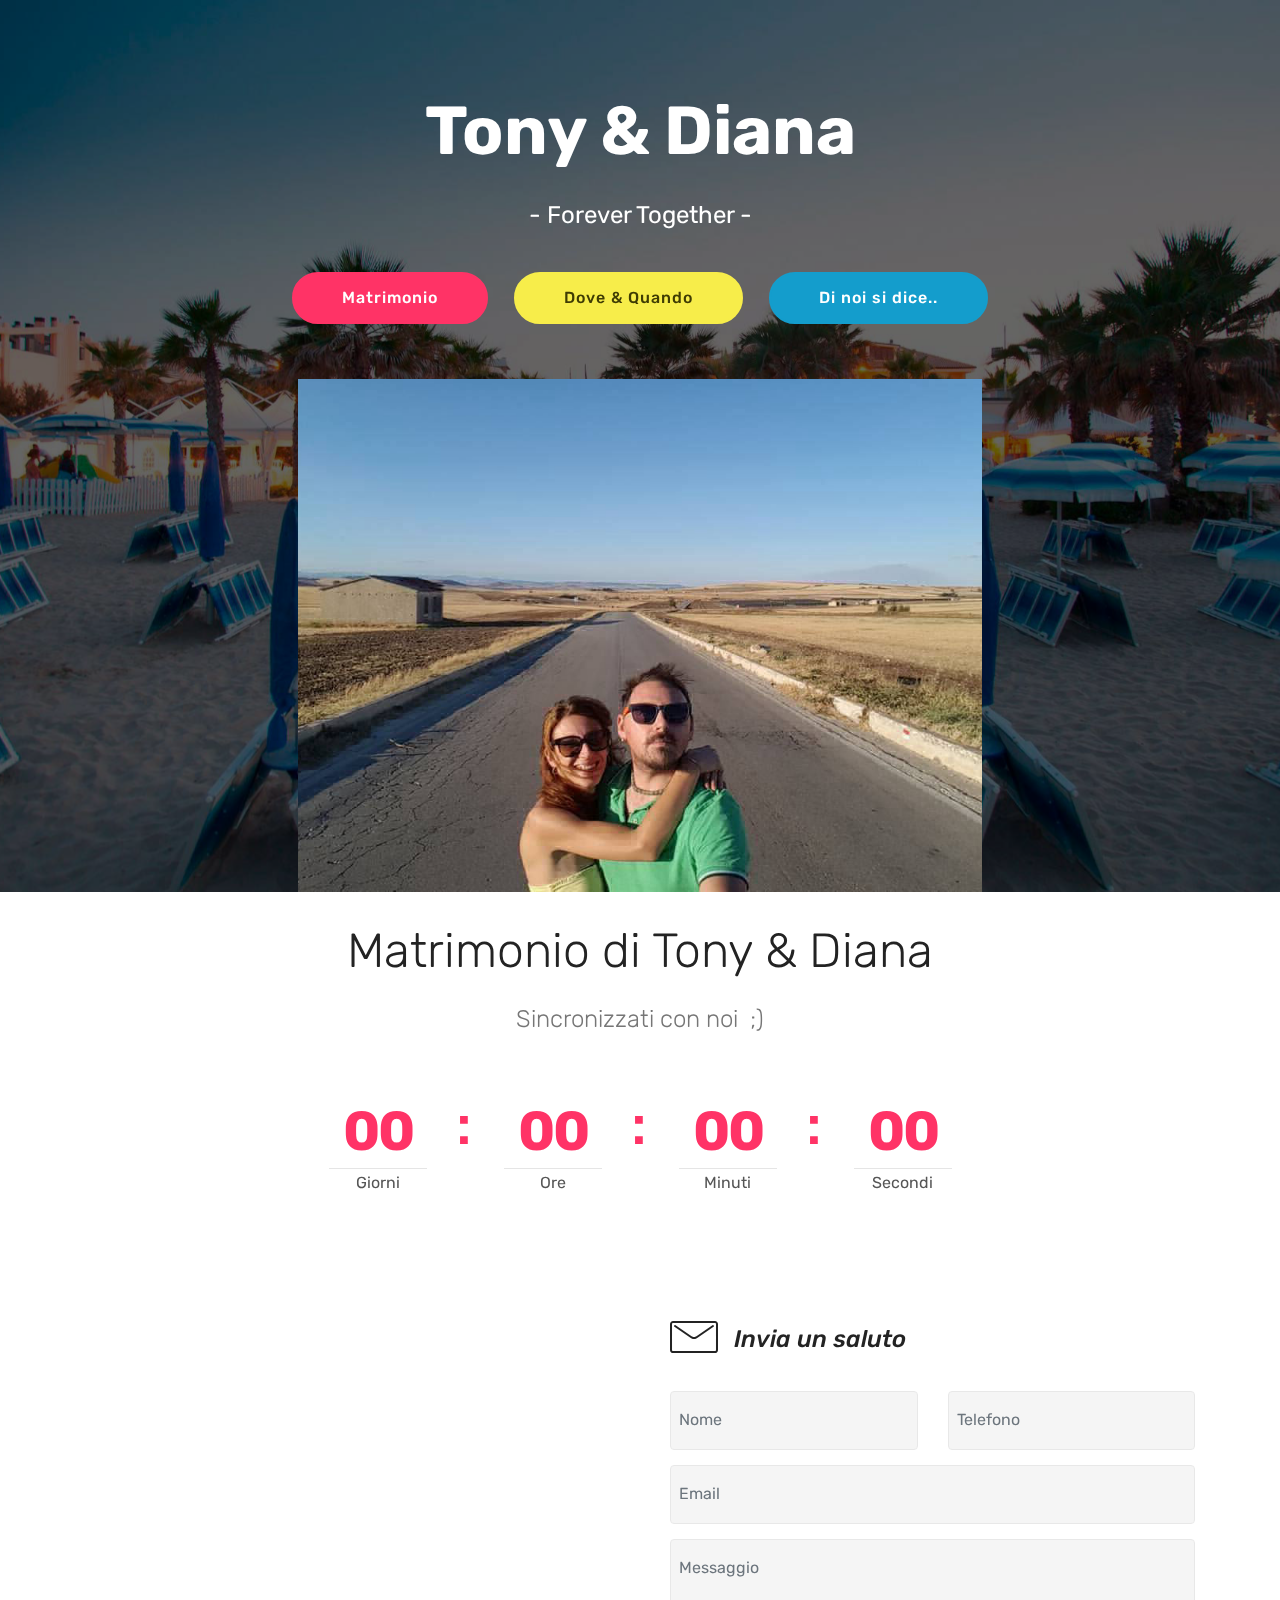
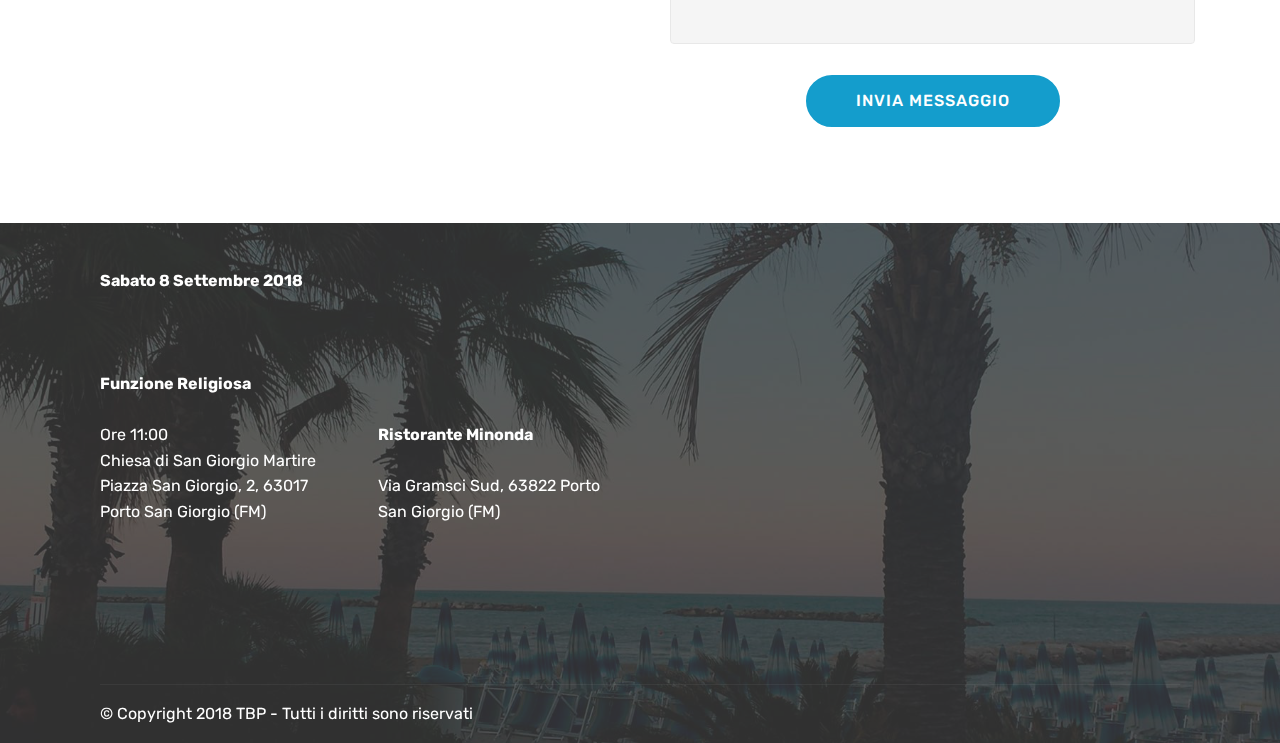
<file: index.html>
<!DOCTYPE html>
<html >
<head>
  <!-- Site made with Mobirise Website Builder v4.7.2, https://mobirise.com -->
  <meta charset="UTF-8">
  <meta http-equiv="X-UA-Compatible" content="IE=edge">
  <meta name="generator" content="Mobirise v4.7.2, mobirise.com">
  <meta name="viewport" content="width=device-width, initial-scale=1, minimum-scale=1">
  <link rel="shortcut icon" href="assets/images/img-20180430-155529-1.jpg" type="image/x-icon">
  <meta name="description" content="">
  <title>Home</title>
  <link rel="stylesheet" href="assets/web/assets/mobirise-icons/mobirise-icons.css">
  <link rel="stylesheet" href="assets/tether/tether.min.css">
  <link rel="stylesheet" href="assets/bootstrap/css/bootstrap.min.css">
  <link rel="stylesheet" href="assets/bootstrap/css/bootstrap-grid.min.css">
  <link rel="stylesheet" href="assets/bootstrap/css/bootstrap-reboot.min.css">
  <link rel="stylesheet" href="assets/socicon/css/styles.css">
  <link rel="stylesheet" href="assets/theme/css/style.css">
  <link rel="stylesheet" href="assets/mobirise/css/mbr-additional.css" type="text/css">
  
  
  
</head>
<body>
  <section class="header4 cid-qSXLTs07IW mbr-parallax-background" id="header4-1">

    

    <div class="mbr-overlay" style="opacity: 0.6; background-color: rgb(0, 0, 0);">
    </div>

    <div class="container">
        <div class="row justify-content-md-center">
            <div class="media-content col-md-10">
                <h1 class="mbr-section-title align-center mbr-white pb-3 mbr-bold mbr-fonts-style display-1">Tony &amp; Diana</h1>
                
                <div class="mbr-text align-center mbr-white pb-3">
                    <p class="mbr-text mbr-fonts-style display-5">- Forever Together -</p>
                </div>
                <div class="mbr-section-btn align-center"><a class="btn btn-md btn-secondary display-4" href="index.html#footer2-3">Matrimonio</a>
                    <a class="btn btn-md btn-success display-4" href="index.html#footer2-3">Dove &amp; Quando</a> <a class="btn btn-md btn-primary display-4" href="page1.html#gallery3-7">Di noi si dice..</a></div>
            </div>
            <div class="mbr-figure pt-5">
                <img src="assets/images/20819759-1635079763211424-1632816579983626473-o-1080x810.jpg" alt="Mobirise" title="" style="width: 60%;">
            </div>
        </div>
    </div>
</section>

<section class="engine"><a href="https://mobirise.me/f">easy website builder</a></section><section class="countdown1 cid-qSXULrjCaV" id="countdown1-6">
    
    
    
    <div class="container ">
        <h2 class="mbr-section-title pb-3 align-center mbr-fonts-style display-2">Matrimonio di Tony &amp; Diana</h2>
        <h3 class="mbr-section-subtitle align-center mbr-fonts-style display-5">Sincronizzati con noi &nbsp;;)</h3>
        
    </div>
    <div class="container countdown-cont align-center">
        <div class="daysCountdown" title="Giorni"></div>
        <div class="hoursCountdown" title="Ore"></div> 
        <div class="minutesCountdown" title="Minuti"></div> 
        <div class="secondsCountdown" title="Secondi"></div>
        <div class="countdown pt-5 mt-2" data-due-date="2018/09/08"> 
        </div>
    </div>
</section>

<section class="mbr-section form4 cid-qSXOVZBKh4" id="form4-2">

    

    
    <div class="container">
        <div class="row">
            <div class="col-md-6">
                <div class="google-map"><iframe frameborder="0" style="border:0" src="https://www.google.com/maps/embed/v1/place?key=AIzaSyA0Dx_boXQiwvdz8sJHoYeZNVTdoWONYkU&amp;q=place_id:ChIJN2tH1WMRMhMRvPkk8l3YBIo" allowfullscreen=""></iframe></div>
            </div>
            <div class="col-md-6">
                
                <div>
                    <div class="icon-block pb-3">
                        <span class="icon-block__icon">
                            <span class="mbri-letter mbr-iconfont"></span>
                        </span>
                        <h4 class="icon-block__title align-left mbr-fonts-style display-5">Invia un saluto</h4>
                    </div>
                    
                </div>
                <div data-form-type="formoid">
                    <div data-form-alert="" hidden="">Grazie mille! Ci vediamo presto ;)</div>
                    <form class="block mbr-form" action="https://mobirise.com/" method="post" data-form-title="Mobirise Form"><input type="hidden" name="email" data-form-email="true" value="1+Ueq3oEis90wkNcfcgcVmXrybdD9a8c6myCgh+AtDQX/SkQtq2PiMw+Q95e66hmVZNN0ezL87LuRc9Ya6zcFZgot48lQQxZsE24M5IyAFCdweRcm8FmZugAprXm7sqt" data-form-field="Email">
                        <div class="row">
                            <div class="col-md-6 multi-horizontal" data-for="name">
                                <input type="text" class="form-control input" name="name" data-form-field="Name" placeholder="Nome" required="" id="name-form4-2">
                            </div>
                            <div class="col-md-6 multi-horizontal" data-for="phone">
                                <input type="text" class="form-control input" name="phone" data-form-field="Phone" placeholder="Telefono" required="" id="phone-form4-2">
                            </div>
                            <div class="col-md-12" data-for="email">
                                <input type="text" class="form-control input" name="email" data-form-field="Email" placeholder="Email" required="" id="email-form4-2">
                            </div>
                            <div class="col-md-12" data-for="message">
                                <textarea class="form-control input" name="message" rows="3" data-form-field="Message" placeholder="Messaggio" style="resize:none" id="message-form4-2"></textarea>
                            </div>
                            <div class="input-group-btn col-md-12" style="margin-top: 10px;">
                                <button href="" type="submit" class="btn btn-primary btn-form display-4">INVIA MESSAGGIO</button>
                            </div>
                        </div>
                    </form>
                </div>
            </div>
        </div>
    </div>
</section>

<section class="cid-qSXQtjCH78" id="footer2-3">

    

    <div class="mbr-overlay" style="opacity: 0.8; background-color: rgb(60, 60, 60);"></div>

    <div class="container">
        <div class="media-container-row content mbr-white">
            <div class="col-12 col-md-3 mbr-fonts-style display-7">
                <p class="mbr-text"><strong>Sabato 8 Settembre 2018<br></strong><br>
                    <br>&nbsp; &nbsp; &nbsp; &nbsp; &nbsp; &nbsp; &nbsp; &nbsp;&nbsp;<br><strong>Funzione Religiosa</strong><br><br>Ore 11:00
<br>Chiesa di San Giorgio Martire 
<br>Piazza San Giorgio, 2, 63017 Porto San Giorgio (FM) &nbsp; &nbsp;<br></p>
            </div>
            <div class="col-12 col-md-3 mbr-fonts-style display-7">
                <p class="mbr-text"><br><strong><br></strong><br><br>
                    <br><strong><br></strong><strong>Ristorante Minonda</strong>&nbsp;<br><br>Via Gramsci Sud, 63822 Porto San Giorgio (FM)<br></p>
            </div>
            <div class="col-12 col-md-6">
                <div class="google-map"><iframe frameborder="0" style="border:0" src="https://www.google.com/maps/embed/v1/place?key=AIzaSyA0Dx_boXQiwvdz8sJHoYeZNVTdoWONYkU&amp;q=place_id:ChIJf5CNnUQRMhMRn8pzq-cLEbQ" allowfullscreen=""></iframe></div>
            </div>
        </div>
        <div class="footer-lower">
            <div class="media-container-row">
                <div class="col-sm-12">
                    <hr>
                </div>
            </div>
            <div class="media-container-row mbr-white">
                <div class="col-sm-6 copyright">
                    <p class="mbr-text mbr-fonts-style display-7">
                        © Copyright 2018 TBP - Tutti i diritti sono riservati
                    </p>
                </div>
                <div class="col-md-6">
                    
                </div>
            </div>
        </div>
    </div>
</section>


  <script src="assets/web/assets/jquery/jquery.min.js"></script>
  <script src="assets/popper/popper.min.js"></script>
  <script src="assets/tether/tether.min.js"></script>
  <script src="assets/bootstrap/js/bootstrap.min.js"></script>
  <script src="assets/smoothscroll/smooth-scroll.js"></script>
  <script src="assets/parallax/jarallax.min.js"></script>
  <script src="assets/countdown/jquery.countdown.min.js"></script>
  <script src="assets/theme/js/script.js"></script>
  <script src="assets/formoid/formoid.min.js"></script>
  
  
</body>
</html>
</file>
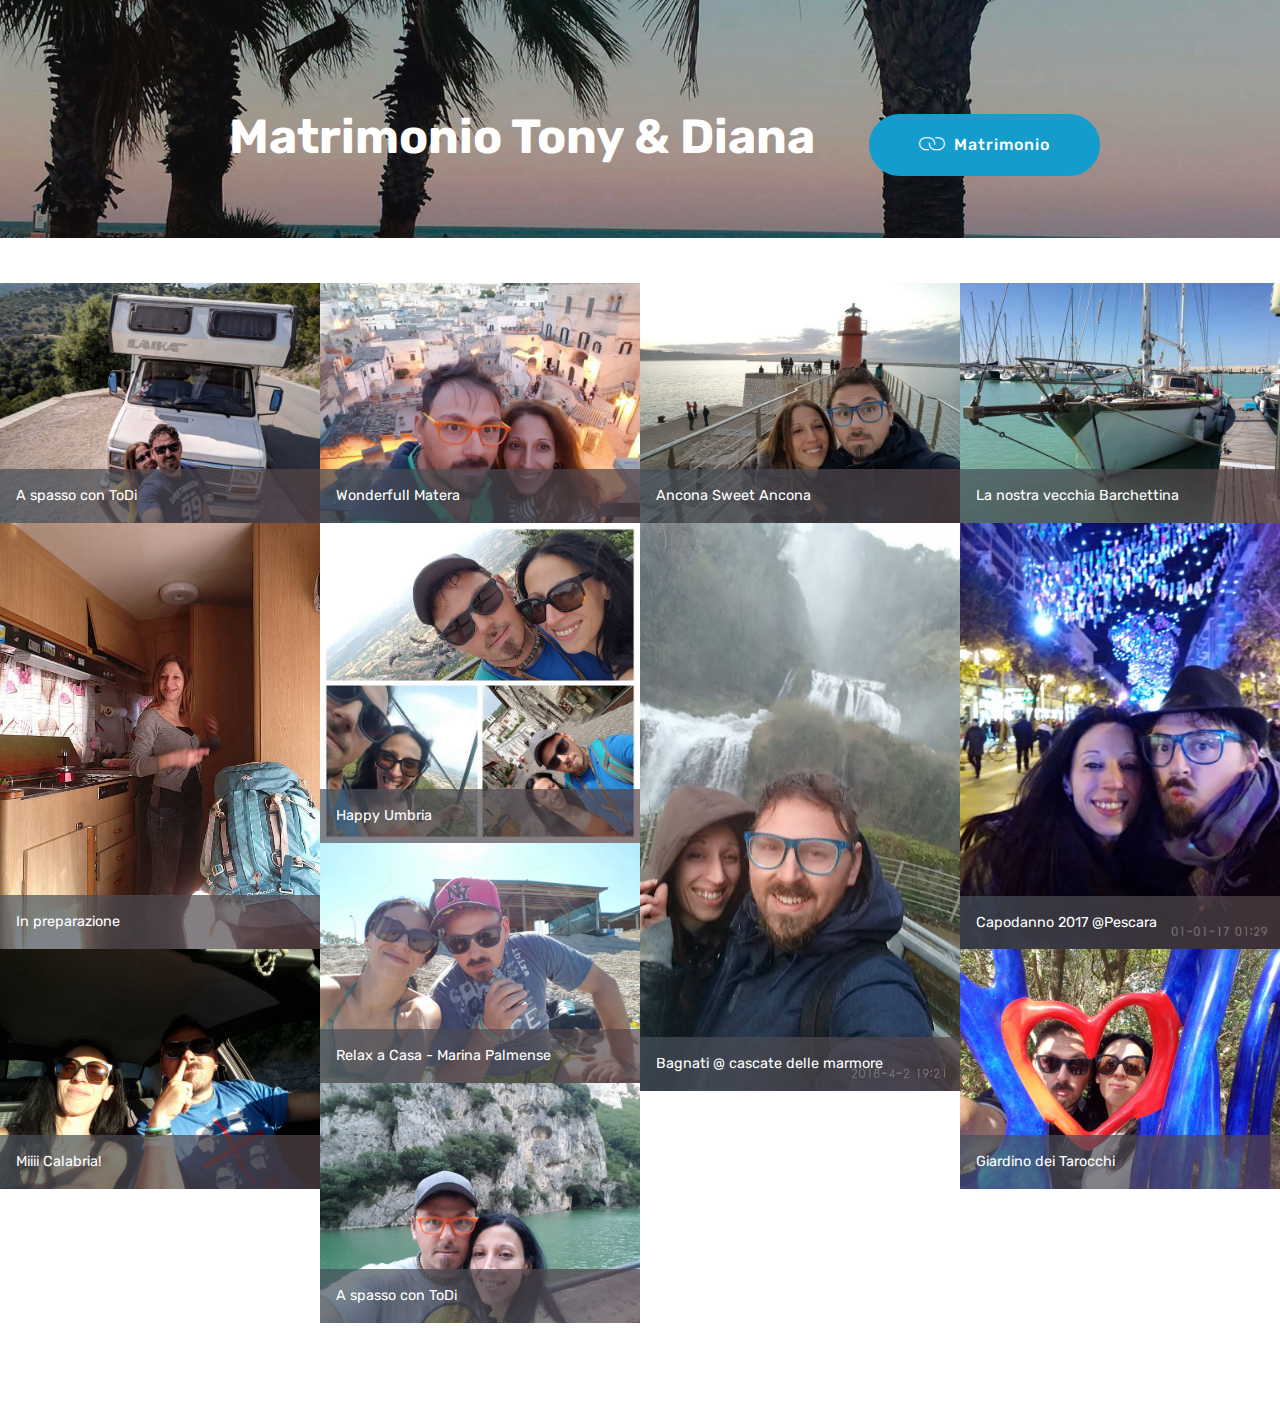
<file: page1.html>
<!DOCTYPE html>
<html >
<head>
  <!-- Site made with Mobirise Website Builder v4.7.2, https://mobirise.com -->
  <meta charset="UTF-8">
  <meta http-equiv="X-UA-Compatible" content="IE=edge">
  <meta name="generator" content="Mobirise v4.7.2, mobirise.com">
  <meta name="viewport" content="width=device-width, initial-scale=1, minimum-scale=1">
  <link rel="shortcut icon" href="assets/images/img-20180430-155529-1.jpg" type="image/x-icon">
  <meta name="description" content="Web Generator Description">
  <title>di noi si dice</title>
  <link rel="stylesheet" href="assets/web/assets/mobirise-icons/mobirise-icons.css">
  <link rel="stylesheet" href="assets/tether/tether.min.css">
  <link rel="stylesheet" href="assets/bootstrap/css/bootstrap.min.css">
  <link rel="stylesheet" href="assets/bootstrap/css/bootstrap-grid.min.css">
  <link rel="stylesheet" href="assets/bootstrap/css/bootstrap-reboot.min.css">
  <link rel="stylesheet" href="assets/theme/css/style.css">
  <link rel="stylesheet" href="assets/gallery/style.css">
  <link rel="stylesheet" href="assets/mobirise/css/mbr-additional.css" type="text/css">
  
  
  
</head>
<body>
  <section class="mbr-section info2 cid-qSY6Zih4yx" id="info2-i">

    

    <div class="mbr-overlay" style="opacity: 0.3; background-color: rgb(35, 35, 35);">
    </div>

    <div class="container">
        <div class="row main justify-content-center">
            <div class="media-container-column col-12 col-lg-3 col-md-4">
                <div class="mbr-section-btn align-left py-4"><a class="btn btn-primary display-4" href="index.html"><span class="mbri-link mbr-iconfont mbr-iconfont-btn"></span>
                    
                    Matrimonio</a></div>
            </div>
            <div class="media-container-column title col-12 col-lg-7 col-md-6">
                <h2 class="align-right mbr-bold mbr-white pb-3 mbr-fonts-style display-2">Matrimonio Tony &amp; Diana</h2>
                
            </div>
        </div>
    </div>
</section>

<section class="engine"><a href="https://mobirise.me/k">develop free website</a></section><section class="mbr-gallery mbr-slider-carousel cid-qSXWBJWonI" id="gallery3-7">

    

    <div>
        <div><!-- Filter --><!-- Gallery --><div class="mbr-gallery-row"><div class="mbr-gallery-layout-default"><div><div><div class="mbr-gallery-item mbr-gallery-item--p0" data-video-url="false" data-tags="Responsive"><div href="#lb-gallery3-7" data-slide-to="0" data-toggle="modal"><img src="assets/images/img-20180430-155529-1016x762-800x600.jpg" alt="" title=""><span class="icon-focus"></span><span class="mbr-gallery-title mbr-fonts-style display-7">A spasso con ToDi</span></div></div><div class="mbr-gallery-item mbr-gallery-item--p0" data-video-url="false" data-tags="Eccezionale"><div href="#lb-gallery3-7" data-slide-to="1" data-toggle="modal"><img src="assets/images/20770511-1634357223283678-6290538804455978915-n-960x720-800x600.jpg" alt="" title=""><span class="icon-focus"></span><span class="mbr-gallery-title mbr-fonts-style display-7">Wonderfull Matera</span></div></div><div class="mbr-gallery-item mbr-gallery-item--p0" data-video-url="false" data-tags="Eccezionale"><div href="#lb-gallery3-7" data-slide-to="2" data-toggle="modal"><img src="assets/images/20180106-164354-1017x763-800x600.jpg" alt="" title=""><span class="icon-focus"></span><span class="mbr-gallery-title mbr-fonts-style display-7">Ancona Sweet Ancona</span></div></div><div class="mbr-gallery-item mbr-gallery-item--p0" data-video-url="false" data-tags="Animata"><div href="#lb-gallery3-7" data-slide-to="3" data-toggle="modal"><img src="assets/images/img-523-1017x763-800x600.jpg" alt="" title=""><span class="icon-focus"></span><span class="mbr-gallery-title mbr-fonts-style display-7">La nostra vecchia Barchettina</span></div></div><div class="mbr-gallery-item mbr-gallery-item--p0" data-video-url="false" data-tags="Eccezionale"><div href="#lb-gallery3-7" data-slide-to="4" data-toggle="modal"><img src="assets/images/foto0134-572x762-572x762.jpg" alt="" title=""><span class="icon-focus"></span><span class="mbr-gallery-title mbr-fonts-style display-7">In preparazione</span></div></div><div class="mbr-gallery-item mbr-gallery-item--p0" data-video-url="false" data-tags="Responsive"><div href="#lb-gallery3-7" data-slide-to="5" data-toggle="modal"><img src="assets/images/20170625-145927-collage-763x763-763x763.jpg" alt="" title=""><span class="icon-focus"></span><span class="mbr-gallery-title mbr-fonts-style display-7">Happy Umbria</span></div></div><div class="mbr-gallery-item mbr-gallery-item--p0" data-video-url="false" data-tags="Animata"><div href="#lb-gallery3-7" data-slide-to="6" data-toggle="modal"><img src="assets/images/img-20180402-192152-429x762-429x762.jpg" alt="" title=""><span class="icon-focus"></span><span class="mbr-gallery-title mbr-fonts-style display-7">Bagnati @ cascate delle marmore</span></div></div><div class="mbr-gallery-item mbr-gallery-item--p0" data-video-url="false" data-tags="Responsive"><div href="#lb-gallery3-7" data-slide-to="7" data-toggle="modal"><img src="assets/images/img-20170101-12932-1944x2592-800x1067.jpg" alt="" title=""><span class="icon-focus"></span><span class="mbr-gallery-title mbr-fonts-style display-7">Capodanno 2017 @Pescara</span></div></div><div class="mbr-gallery-item mbr-gallery-item--p0" data-video-url="false" data-tags="Responsive"><div href="#lb-gallery3-7" data-slide-to="8" data-toggle="modal"><img src="assets/images/20170528-154818-2000x1500-800x600.jpg" alt="" title=""><span class="icon-focus"></span><span class="mbr-gallery-title mbr-fonts-style display-7">Relax a Casa - Marina Palmense</span></div></div><div class="mbr-gallery-item mbr-gallery-item--p0" data-video-url="false" data-tags="Responsive"><div href="#lb-gallery3-7" data-slide-to="9" data-toggle="modal"><img src="assets/images/20170603-185427-2000x1500-800x600.jpg" alt="" title=""><span class="icon-focus"></span><span class="mbr-gallery-title mbr-fonts-style display-7">Miiii Calabria!</span></div></div><div class="mbr-gallery-item mbr-gallery-item--p0" data-video-url="false" data-tags="Responsive"><div href="#lb-gallery3-7" data-slide-to="10" data-toggle="modal"><img src="assets/images/20170604-153226-2000x1500-800x600.jpg" alt="" title=""><span class="icon-focus"></span><span class="mbr-gallery-title mbr-fonts-style display-7">Giardino dei Tarocchi</span></div></div><div class="mbr-gallery-item mbr-gallery-item--p0" data-video-url="false" data-tags="Responsive"><div href="#lb-gallery3-7" data-slide-to="11" data-toggle="modal"><img src="assets/images/20170624-204554-2000x1500-800x600.jpg" alt="" title=""><span class="icon-focus"></span><span class="mbr-gallery-title mbr-fonts-style display-7">A spasso con ToDi</span></div></div></div></div><div class="clearfix"></div></div></div><!-- Lightbox --><div data-app-prevent-settings="" class="mbr-slider modal fade carousel slide" tabindex="-1" data-keyboard="true" data-interval="false" id="lb-gallery3-7"><div class="modal-dialog"><div class="modal-content"><div class="modal-body"><ol class="carousel-indicators"><li data-app-prevent-settings="" data-target="#lb-gallery3-7" data-slide-to="0"></li><li data-app-prevent-settings="" data-target="#lb-gallery3-7" data-slide-to="1"></li><li data-app-prevent-settings="" data-target="#lb-gallery3-7" data-slide-to="2"></li><li data-app-prevent-settings="" data-target="#lb-gallery3-7" data-slide-to="3"></li><li data-app-prevent-settings="" data-target="#lb-gallery3-7" data-slide-to="4"></li><li data-app-prevent-settings="" data-target="#lb-gallery3-7" data-slide-to="5"></li><li data-app-prevent-settings="" data-target="#lb-gallery3-7" data-slide-to="6"></li><li data-app-prevent-settings="" data-target="#lb-gallery3-7" data-slide-to="7"></li><li data-app-prevent-settings="" data-target="#lb-gallery3-7" data-slide-to="8"></li><li data-app-prevent-settings="" data-target="#lb-gallery3-7" data-slide-to="9"></li><li data-app-prevent-settings="" data-target="#lb-gallery3-7" data-slide-to="10"></li><li data-app-prevent-settings="" data-target="#lb-gallery3-7" class=" active" data-slide-to="11"></li></ol><div class="carousel-inner"><div class="carousel-item"><img src="assets/images/img-20180430-155529-1016x762.jpg" alt="" title=""></div><div class="carousel-item"><img src="assets/images/20770511-1634357223283678-6290538804455978915-n-960x720.jpg" alt="" title=""></div><div class="carousel-item"><img src="assets/images/20180106-164354-1017x763.jpg" alt="" title=""></div><div class="carousel-item"><img src="assets/images/img-523-1017x763.jpg" alt="" title=""></div><div class="carousel-item"><img src="assets/images/foto0134-572x762.jpg" alt="" title=""></div><div class="carousel-item"><img src="assets/images/20170625-145927-collage-763x763.jpg" alt="" title=""></div><div class="carousel-item"><img src="assets/images/img-20180402-192152-429x762.jpg" alt="" title=""></div><div class="carousel-item"><img src="assets/images/img-20170101-12932-1944x2592.jpg" alt="" title=""></div><div class="carousel-item"><img src="assets/images/20170528-154818-2000x1500.jpg" alt="" title=""></div><div class="carousel-item"><img src="assets/images/20170603-185427-2000x1500.jpg" alt="" title=""></div><div class="carousel-item"><img src="assets/images/20170604-153226-2000x1500.jpg" alt="" title=""></div><div class="carousel-item active"><img src="assets/images/20170624-204554-2000x1500.jpg" alt="" title=""></div></div><a class="carousel-control carousel-control-prev" role="button" data-slide="prev" href="#lb-gallery3-7"><span class="mbri-left mbr-iconfont" aria-hidden="true"></span><span class="sr-only">Previous</span></a><a class="carousel-control carousel-control-next" role="button" data-slide="next" href="#lb-gallery3-7"><span class="mbri-right mbr-iconfont" aria-hidden="true"></span><span class="sr-only">Next</span></a><a class="close" href="#" role="button" data-dismiss="modal"><span class="sr-only">Close</span></a></div></div></div></div></div>
    </div>

</section>


  <script src="assets/web/assets/jquery/jquery.min.js"></script>
  <script src="assets/popper/popper.min.js"></script>
  <script src="assets/tether/tether.min.js"></script>
  <script src="assets/bootstrap/js/bootstrap.min.js"></script>
  <script src="assets/smoothscroll/smooth-scroll.js"></script>
  <script src="assets/bootstrapcarouselswipe/bootstrap-carousel-swipe.js"></script>
  <script src="assets/vimeoplayer/jquery.mb.vimeo_player.js"></script>
  <script src="assets/masonry/masonry.pkgd.min.js"></script>
  <script src="assets/imagesloaded/imagesloaded.pkgd.min.js"></script>
  <script src="assets/theme/js/script.js"></script>
  <script src="assets/gallery/player.min.js"></script>
  <script src="assets/gallery/script.js"></script>
  <script src="assets/slidervideo/script.js"></script>
  
  
</body>
</html>
</file>
<file: assets/web/assets/mobirise-icons/mobirise-icons.css>
@font-face {
  font-family: 'MobiriseIcons';
  src:  url('mobirise-icons.eot?spat4u');
  src:  url('mobirise-icons.eot?spat4u#iefix') format('embedded-opentype'),
    url('mobirise-icons.ttf?spat4u') format('truetype'),
    url('mobirise-icons.woff?spat4u') format('woff'),
    url('mobirise-icons.svg?spat4u#MobiriseIcons') format('svg');
  font-weight: normal;
  font-style: normal;
}

[class^="mbri-"], [class*=" mbri-"] {
  /* use !important to prevent issues with browser extensions that change fonts */
  font-family: MobiriseIcons !important;
  speak: none;
  font-style: normal;
  font-weight: normal;
  font-variant: normal;
  text-transform: none;
  line-height: 1;

  /* Better Font Rendering =========== */
  -webkit-font-smoothing: antialiased;
  -moz-osx-font-smoothing: grayscale;
}

.mbri-add-submenu:before {
  content: "\e900";
}
.mbri-alert:before {
  content: "\e901";
}
.mbri-align-center:before {
  content: "\e902";
}
.mbri-align-justify:before {
  content: "\e903";
}
.mbri-align-left:before {
  content: "\e904";
}
.mbri-align-right:before {
  content: "\e905";
}
.mbri-android:before {
  content: "\e906";
}
.mbri-apple:before {
  content: "\e907";
}
.mbri-arrow-down:before {
  content: "\e908";
}
.mbri-arrow-next:before {
  content: "\e909";
}
.mbri-arrow-prev:before {
  content: "\e90a";
}
.mbri-arrow-up:before {
  content: "\e90b";
}
.mbri-bold:before {
  content: "\e90c";
}
.mbri-bookmark:before {
  content: "\e90d";
}
.mbri-bootstrap:before {
  content: "\e90e";
}
.mbri-briefcase:before {
  content: "\e90f";
}
.mbri-browse:before {
  content: "\e910";
}
.mbri-bulleted-list:before {
  content: "\e911";
}
.mbri-calendar:before {
  content: "\e912";
}
.mbri-camera:before {
  content: "\e913";
}
.mbri-cart-add:before {
  content: "\e914";
}
.mbri-cart-full:before {
  content: "\e915";
}
.mbri-cash:before {
  content: "\e916";
}
.mbri-change-style:before {
  content: "\e917";
}
.mbri-chat:before {
  content: "\e918";
}
.mbri-clock:before {
  content: "\e919";
}
.mbri-close:before {
  content: "\e91a";
}
.mbri-cloud:before {
  content: "\e91b";
}
.mbri-code:before {
  content: "\e91c";
}
.mbri-contact-form:before {
  content: "\e91d";
}
.mbri-credit-card:before {
  content: "\e91e";
}
.mbri-cursor-click:before {
  content: "\e91f";
}
.mbri-cust-feedback:before {
  content: "\e920";
}
.mbri-database:before {
  content: "\e921";
}
.mbri-delivery:before {
  content: "\e922";
}
.mbri-desktop:before {
  content: "\e923";
}
.mbri-devices:before {
  content: "\e924";
}
.mbri-down:before {
  content: "\e925";
}
.mbri-download:before {
  content: "\e989";
}
.mbri-drag-n-drop:before {
  content: "\e927";
}
.mbri-drag-n-drop2:before {
  content: "\e928";
}
.mbri-edit:before {
  content: "\e929";
}
.mbri-edit2:before {
  content: "\e92a";
}
.mbri-error:before {
  content: "\e92b";
}
.mbri-extension:before {
  content: "\e92c";
}
.mbri-features:before {
  content: "\e92d";
}
.mbri-file:before {
  content: "\e92e";
}
.mbri-flag:before {
  content: "\e92f";
}
.mbri-folder:before {
  content: "\e930";
}
.mbri-gift:before {
  content: "\e931";
}
.mbri-github:before {
  content: "\e932";
}
.mbri-globe:before {
  content: "\e933";
}
.mbri-globe-2:before {
  content: "\e934";
}
.mbri-growing-chart:before {
  content: "\e935";
}
.mbri-hearth:before {
  content: "\e936";
}
.mbri-help:before {
  content: "\e937";
}
.mbri-home:before {
  content: "\e938";
}
.mbri-hot-cup:before {
  content: "\e939";
}
.mbri-idea:before {
  content: "\e93a";
}
.mbri-image-gallery:before {
  content: "\e93b";
}
.mbri-image-slider:before {
  content: "\e93c";
}
.mbri-info:before {
  content: "\e93d";
}
.mbri-italic:before {
  content: "\e93e";
}
.mbri-key:before {
  content: "\e93f";
}
.mbri-laptop:before {
  content: "\e940";
}
.mbri-layers:before {
  content: "\e941";
}
.mbri-left-right:before {
  content: "\e942";
}
.mbri-left:before {
  content: "\e943";
}
.mbri-letter:before {
  content: "\e944";
}
.mbri-like:before {
  content: "\e945";
}
.mbri-link:before {
  content: "\e946";
}
.mbri-lock:before {
  content: "\e947";
}
.mbri-login:before {
  content: "\e948";
}
.mbri-logout:before {
  content: "\e949";
}
.mbri-magic-stick:before {
  content: "\e94a";
}
.mbri-map-pin:before {
  content: "\e94b";
}
.mbri-menu:before {
  content: "\e94c";
}
.mbri-mobile:before {
  content: "\e94d";
}
.mbri-mobile2:before {
  content: "\e94e";
}
.mbri-mobirise:before {
  content: "\e94f";
}
.mbri-more-horizontal:before {
  content: "\e950";
}
.mbri-more-vertical:before {
  content: "\e951";
}
.mbri-music:before {
  content: "\e952";
}
.mbri-new-file:before {
  content: "\e953";
}
.mbri-numbered-list:before {
  content: "\e954";
}
.mbri-opened-folder:before {
  content: "\e955";
}
.mbri-pages:before {
  content: "\e956";
}
.mbri-paper-plane:before {
  content: "\e957";
}
.mbri-paperclip:before {
  content: "\e958";
}
.mbri-photo:before {
  content: "\e959";
}
.mbri-photos:before {
  content: "\e95a";
}
.mbri-pin:before {
  content: "\e95b";
}
.mbri-play:before {
  content: "\e95c";
}
.mbri-plus:before {
  content: "\e95d";
}
.mbri-preview:before {
  content: "\e95e";
}
.mbri-print:before {
  content: "\e95f";
}
.mbri-protect:before {
  content: "\e960";
}
.mbri-question:before {
  content: "\e961";
}
.mbri-quote-left:before {
  content: "\e962";
}
.mbri-quote-right:before {
  content: "\e963";
}
.mbri-refresh:before {
  content: "\e964";
}
.mbri-responsive:before {
  content: "\e965";
}
.mbri-right:before {
  content: "\e966";
}
.mbri-rocket:before {
  content: "\e967";
}
.mbri-sad-face:before {
  content: "\e968";
}
.mbri-sale:before {
  content: "\e969";
}
.mbri-save:before {
  content: "\e96a";
}
.mbri-search:before {
  content: "\e96b";
}
.mbri-setting:before {
  content: "\e96c";
}
.mbri-setting2:before {
  content: "\e96d";
}
.mbri-setting3:before {
  content: "\e96e";
}
.mbri-share:before {
  content: "\e96f";
}
.mbri-shopping-bag:before {
  content: "\e970";
}
.mbri-shopping-basket:before {
  content: "\e971";
}
.mbri-shopping-cart:before {
  content: "\e972";
}
.mbri-sites:before {
  content: "\e973";
}
.mbri-smile-face:before {
  content: "\e974";
}
.mbri-speed:before {
  content: "\e975";
}
.mbri-star:before {
  content: "\e976";
}
.mbri-success:before {
  content: "\e977";
}
.mbri-sun:before {
  content: "\e978";
}
.mbri-sun2:before {
  content: "\e979";
}
.mbri-tablet:before {
  content: "\e97a";
}
.mbri-tablet-vertical:before {
  content: "\e97b";
}
.mbri-target:before {
  content: "\e97c";
}
.mbri-timer:before {
  content: "\e97d";
}
.mbri-to-ftp:before {
  content: "\e97e";
}
.mbri-to-local-drive:before {
  content: "\e97f";
}
.mbri-touch-swipe:before {
  content: "\e980";
}
.mbri-touch:before {
  content: "\e981";
}
.mbri-trash:before {
  content: "\e982";
}
.mbri-underline:before {
  content: "\e983";
}
.mbri-unlink:before {
  content: "\e984";
}
.mbri-unlock:before {
  content: "\e985";
}
.mbri-up-down:before {
  content: "\e986";
}
.mbri-up:before {
  content: "\e987";
}
.mbri-update:before {
  content: "\e988";
}
.mbri-upload:before {
 content: "\e926"; 
}
.mbri-user:before {
  content: "\e98a";
}
.mbri-user2:before {
  content: "\e98b";
}
.mbri-users:before {
  content: "\e98c";
}
.mbri-video:before {
  content: "\e98d";
}
.mbri-video-play:before {
  content: "\e98e";
}
.mbri-watch:before {
  content: "\e98f";
}
.mbri-website-theme:before {
  content: "\e990";
}
.mbri-wifi:before {
  content: "\e991";
}
.mbri-windows:before {
  content: "\e992";
}
.mbri-zoom-out:before {
  content: "\e993";
}
.mbri-redo:before {
  content: "\e994";
}
.mbri-undo:before {
  content: "\e995";
}
</file>
<file: assets/socicon/css/styles.css>
@charset "UTF-8";

@font-face {
  font-family: "socicon";
  src:url("../fonts/socicon.eot");
  src:url("../fonts/socicon.eot?#iefix") format("embedded-opentype"),
    url("../fonts/socicon.woff") format("woff"),
    url("../fonts/socicon.ttf") format("truetype"),
    url("../fonts/socicon.svg#socicon") format("svg");
  font-weight: normal;
  font-style: normal;

}

[data-icon]:before {
  font-family: "socicon" !important;
  content: attr(data-icon);
  font-style: normal !important;
  font-weight: normal !important;
  font-variant: normal !important;
  text-transform: none !important;
  speak: none;
  line-height: 1;
  -webkit-font-smoothing: antialiased;
  -moz-osx-font-smoothing: grayscale;
}

[class^="socicon-"]:before,
[class*=" socicon-"]:before {
  font-family: "socicon" !important;
  font-style: normal !important;
  font-weight: normal !important;
  font-variant: normal !important;
  text-transform: none !important;
  speak: none;
  line-height: 1;
  -webkit-font-smoothing: antialiased;
  -moz-osx-font-smoothing: grayscale;
}

.socicon-modelmayhem:before {
  content: "\e000";
}
.socicon-mixcloud:before {
  content: "\e001";
}
.socicon-drupal:before {
  content: "\e002";
}
.socicon-swarm:before {
  content: "\e003";
}
.socicon-istock:before {
  content: "\e004";
}
.socicon-yammer:before {
  content: "\e005";
}
.socicon-ello:before {
  content: "\e006";
}
.socicon-stackoverflow:before {
  content: "\e007";
}
.socicon-persona:before {
  content: "\e008";
}
.socicon-triplej:before {
  content: "\e009";
}
.socicon-houzz:before {
  content: "\e00a";
}
.socicon-rss:before {
  content: "\e00b";
}
.socicon-paypal:before {
  content: "\e00c";
}
.socicon-odnoklassniki:before {
  content: "\e00d";
}
.socicon-airbnb:before {
  content: "\e00e";
}
.socicon-periscope:before {
  content: "\e00f";
}
.socicon-outlook:before {
  content: "\e010";
}
.socicon-coderwall:before {
  content: "\e011";
}
.socicon-tripadvisor:before {
  content: "\e012";
}
.socicon-appnet:before {
  content: "\e013";
}
.socicon-goodreads:before {
  content: "\e014";
}
.socicon-tripit:before {
  content: "\e015";
}
.socicon-lanyrd:before {
  content: "\e016";
}
.socicon-slideshare:before {
  content: "\e017";
}
.socicon-buffer:before {
  content: "\e018";
}
.socicon-disqus:before {
  content: "\e019";
}
.socicon-vkontakte:before {
  content: "\e01a";
}
.socicon-whatsapp:before {
  content: "\e01b";
}
.socicon-patreon:before {
  content: "\e01c";
}
.socicon-storehouse:before {
  content: "\e01d";
}
.socicon-pocket:before {
  content: "\e01e";
}
.socicon-mail:before {
  content: "\e01f";
}
.socicon-blogger:before {
  content: "\e020";
}
.socicon-technorati:before {
  content: "\e021";
}
.socicon-reddit:before {
  content: "\e022";
}
.socicon-dribbble:before {
  content: "\e023";
}
.socicon-stumbleupon:before {
  content: "\e024";
}
.socicon-digg:before {
  content: "\e025";
}
.socicon-envato:before {
  content: "\e026";
}
.socicon-behance:before {
  content: "\e027";
}
.socicon-delicious:before {
  content: "\e028";
}
.socicon-deviantart:before {
  content: "\e029";
}
.socicon-forrst:before {
  content: "\e02a";
}
.socicon-play:before {
  content: "\e02b";
}
.socicon-zerply:before {
  content: "\e02c";
}
.socicon-wikipedia:before {
  content: "\e02d";
}
.socicon-apple:before {
  content: "\e02e";
}
.socicon-flattr:before {
  content: "\e02f";
}
.socicon-github:before {
  content: "\e030";
}
.socicon-renren:before {
  content: "\e031";
}
.socicon-friendfeed:before {
  content: "\e032";
}
.socicon-newsvine:before {
  content: "\e033";
}
.socicon-identica:before {
  content: "\e034";
}
.socicon-bebo:before {
  content: "\e035";
}
.socicon-zynga:before {
  content: "\e036";
}
.socicon-steam:before {
  content: "\e037";
}
.socicon-xbox:before {
  content: "\e038";
}
.socicon-windows:before {
  content: "\e039";
}
.socicon-qq:before {
  content: "\e03a";
}
.socicon-douban:before {
  content: "\e03b";
}
.socicon-meetup:before {
  content: "\e03c";
}
.socicon-playstation:before {
  content: "\e03d";
}
.socicon-android:before {
  content: "\e03e";
}
.socicon-snapchat:before {
  content: "\e03f";
}
.socicon-twitter:before {
  content: "\e040";
}
.socicon-facebook:before {
  content: "\e041";
}
.socicon-googleplus:before {
  content: "\e042";
}
.socicon-pinterest:before {
  content: "\e043";
}
.socicon-foursquare:before {
  content: "\e044";
}
.socicon-yahoo:before {
  content: "\e045";
}
.socicon-skype:before {
  content: "\e046";
}
.socicon-yelp:before {
  content: "\e047";
}
.socicon-feedburner:before {
  content: "\e048";
}
.socicon-linkedin:before {
  content: "\e049";
}
.socicon-viadeo:before {
  content: "\e04a";
}
.socicon-xing:before {
  content: "\e04b";
}
.socicon-myspace:before {
  content: "\e04c";
}
.socicon-soundcloud:before {
  content: "\e04d";
}
.socicon-spotify:before {
  content: "\e04e";
}
.socicon-grooveshark:before {
  content: "\e04f";
}
.socicon-lastfm:before {
  content: "\e050";
}
.socicon-youtube:before {
  content: "\e051";
}
.socicon-vimeo:before {
  content: "\e052";
}
.socicon-dailymotion:before {
  content: "\e053";
}
.socicon-vine:before {
  content: "\e054";
}
.socicon-flickr:before {
  content: "\e055";
}
.socicon-500px:before {
  content: "\e056";
}
.socicon-wordpress:before {
  content: "\e058";
}
.socicon-tumblr:before {
  content: "\e059";
}
.socicon-twitch:before {
  content: "\e05a";
}
.socicon-8tracks:before {
  content: "\e05b";
}
.socicon-amazon:before {
  content: "\e05c";
}
.socicon-icq:before {
  content: "\e05d";
}
.socicon-smugmug:before {
  content: "\e05e";
}
.socicon-ravelry:before {
  content: "\e05f";
}
.socicon-weibo:before {
  content: "\e060";
}
.socicon-baidu:before {
  content: "\e061";
}
.socicon-angellist:before {
  content: "\e062";
}
.socicon-ebay:before {
  content: "\e063";
}
.socicon-imdb:before {
  content: "\e064";
}
.socicon-stayfriends:before {
  content: "\e065";
}
.socicon-residentadvisor:before {
  content: "\e066";
}
.socicon-google:before {
  content: "\e067";
}
.socicon-yandex:before {
  content: "\e068";
}
.socicon-sharethis:before {
  content: "\e069";
}
.socicon-bandcamp:before {
  content: "\e06a";
}
.socicon-itunes:before {
  content: "\e06b";
}
.socicon-deezer:before {
  content: "\e06c";
}
.socicon-telegram:before {
  content: "\e06e";
}
.socicon-openid:before {
  content: "\e06f";
}
.socicon-amplement:before {
  content: "\e070";
}
.socicon-viber:before {
  content: "\e071";
}
.socicon-zomato:before {
  content: "\e072";
}
.socicon-draugiem:before {
  content: "\e074";
}
.socicon-endomodo:before {
  content: "\e075";
}
.socicon-filmweb:before {
  content: "\e076";
}
.socicon-stackexchange:before {
  content: "\e077";
}
.socicon-wykop:before {
  content: "\e078";
}
.socicon-teamspeak:before {
  content: "\e079";
}
.socicon-teamviewer:before {
  content: "\e07a";
}
.socicon-ventrilo:before {
  content: "\e07b";
}
.socicon-younow:before {
  content: "\e07c";
}
.socicon-raidcall:before {
  content: "\e07d";
}
.socicon-mumble:before {
  content: "\e07e";
}
.socicon-medium:before {
  content: "\e06d";
}
.socicon-bebee:before {
  content: "\e07f";
}
.socicon-hitbox:before {
  content: "\e080";
}
.socicon-reverbnation:before {
  content: "\e081";
}
.socicon-formulr:before {
  content: "\e082";
}
.socicon-instagram:before {
  content: "\e057";
}
.socicon-battlenet:before {
  content: "\e083";
}
.socicon-chrome:before {
  content: "\e084";
}
.socicon-discord:before {
  content: "\e086";
}
.socicon-issuu:before {
  content: "\e087";
}
.socicon-macos:before {
  content: "\e088";
}
.socicon-firefox:before {
  content: "\e089";
}
.socicon-opera:before {
  content: "\e08d";
}
.socicon-keybase:before {
  content: "\e090";
}
.socicon-alliance:before {
  content: "\e091";
}
.socicon-livejournal:before {
  content: "\e092";
}
.socicon-googlephotos:before {
  content: "\e093";
}
.socicon-horde:before {
  content: "\e094";
}
.socicon-etsy:before {
  content: "\e095";
}
.socicon-zapier:before {
  content: "\e096";
}
.socicon-google-scholar:before {
  content: "\e097";
}
.socicon-researchgate:before {
  content: "\e098";
}
.socicon-wechat:before {
  content: "\e099";
}
.socicon-strava:before {
  content: "\e09a";
}
.socicon-line:before {
  content: "\e09b";
}
.socicon-lyft:before {
  content: "\e09c";
}
.socicon-uber:before {
  content: "\e09d";
}
.socicon-songkick:before {
  content: "\e09e";
}
.socicon-viewbug:before {
  content: "\e09f";
}
.socicon-googlegroups:before {
  content: "\e0a0";
}
.socicon-quora:before {
  content: "\e073";
}
.socicon-diablo:before {
  content: "\e085";
}
.socicon-blizzard:before {
  content: "\e0a1";
}
.socicon-hearthstone:before {
  content: "\e08b";
}
.socicon-heroes:before {
  content: "\e08a";
}
.socicon-overwatch:before {
  content: "\e08c";
}
.socicon-warcraft:before {
  content: "\e08e";
}
.socicon-starcraft:before {
  content: "\e08f";
}
.socicon-beam:before {
  content: "\e0a2";
}
.socicon-curse:before {
  content: "\e0a3";
}
.socicon-player:before {
  content: "\e0a4";
}
.socicon-streamjar:before {
  content: "\e0a5";
}
.socicon-nintendo:before {
  content: "\e0a6";
}
.socicon-hellocoton:before {
  content: "\e0a7";
}
</file>
<file: assets/theme/css/style.css>
/*!
 * Mobirise v4 theme (https://mobirise.com/)
 * Copyright 2017 Mobirise
 */
section {
  background-color: #eeeeee; }

section,
.container,
.container-fluid {
  position: relative;
  word-wrap: break-word; }

a.mbr-iconfont:hover {
  text-decoration: none; }

.article .lead p, .article .lead ul, .article .lead ol, .article .lead pre, .article .lead blockquote {
  margin-bottom: 0; }

a {
  font-style: normal;
  font-weight: 400;
  cursor: pointer; }
  a, a:hover {
    text-decoration: none; }

figure {
  margin-bottom: 0; }

body {
  color: #232323; }

h1, h2, h3, h4, h5, h6,
.h1, .h2, .h3, .h4, .h5, .h6,
.display-1, .display-2, .display-3, .display-4 {
  line-height: 1;
  word-break: break-word;
  word-wrap: break-word; }

b, strong {
  font-weight: bold; }

blockquote {
  padding: 10px 0 10px 20px;
  position: relative;
  border-left: 2px solid;
  border-color: #ff3366; }

input:-webkit-autofill, input:-webkit-autofill:hover, input:-webkit-autofill:focus, input:-webkit-autofill:active {
  transition-delay: 9999s;
  transition-property: background-color, color; }

textarea[type="hidden"] {
  display: none; }

body {
  position: relative; }

section {
  background-position: 50% 50%;
  background-repeat: no-repeat;
  background-size: cover; }
  section .mbr-background-video,
  section .mbr-background-video-preview {
    position: absolute;
    bottom: 0;
    left: 0;
    right: 0;
    top: 0; }

.hidden {
  visibility: hidden; }

.mbr-z-index20 {
  z-index: 20; }

/*! Base colors */
.mbr-white {
  color: #ffffff; }

.mbr-black {
  color: #000000; }

.mbr-bg-white {
  background-color: #ffffff; }

.mbr-bg-black {
  background-color: #000000; }

/*! Text-aligns */
.align-left {
  text-align: left; }

.align-center {
  text-align: center; }

.align-right {
  text-align: right; }

@media (max-width: 767px) {
  .align-left, .align-center, .align-right, .mbr-section-btn, .mbr-section-title {
    text-align: center; } }
/*! Font-weight  */
.mbr-light {
  font-weight: 300; }

.mbr-regular {
  font-weight: 400; }

.mbr-semibold {
  font-weight: 500; }

.mbr-bold {
  font-weight: 700; }

/*! Media  */
.media-size-item {
  -webkit-flex: 1 1 auto;
  -moz-flex: 1 1 auto;
  -ms-flex: 1 1 auto;
  -o-flex: 1 1 auto;
  flex: 1 1 auto; }

.media-content {
  -webkit-flex-basis: 100%;
  flex-basis: 100%; }

.media-container-row {
  display: -ms-flexbox;
  display: -webkit-flex;
  display: flex;
  -webkit-flex-direction: row;
  -ms-flex-direction: row;
  flex-direction: row;
  -webkit-flex-wrap: wrap;
  -ms-flex-wrap: wrap;
  flex-wrap: wrap;
  -webkit-justify-content: center;
  -ms-flex-pack: center;
  justify-content: center;
  -webkit-align-content: center;
  -ms-flex-line-pack: center;
  align-content: center;
  -webkit-align-items: start;
  -ms-flex-align: start;
  align-items: start; }
  .media-container-row .media-size-item {
    width: 400px; }

.media-container-column {
  display: -ms-flexbox;
  display: -webkit-flex;
  display: flex;
  -webkit-flex-direction: column;
  -ms-flex-direction: column;
  flex-direction: column;
  -webkit-flex-wrap: wrap;
  -ms-flex-wrap: wrap;
  flex-wrap: wrap;
  -webkit-justify-content: center;
  -ms-flex-pack: center;
  justify-content: center;
  -webkit-align-content: center;
  -ms-flex-line-pack: center;
  align-content: center;
  -webkit-align-items: stretch;
  -ms-flex-align: stretch;
  align-items: stretch; }
  .media-container-column > * {
    width: 100%; }

@media (min-width: 992px) {
  .media-container-row {
    -webkit-flex-wrap: nowrap;
    -ms-flex-wrap: nowrap;
    flex-wrap: nowrap; } }
figure {
  overflow: hidden; }

figure[mbr-media-size] {
  transition: width 0.1s; }

.mbr-figure img, .mbr-figure iframe {
  display: block;
  width: 100%; }

.card {
  background-color: transparent;
  border: none; }

.card-img {
  text-align: center;
  flex-shrink: 0; }

.media {
  max-width: 100%;
  margin: 0 auto; }

.mbr-figure {
  -ms-flex-item-align: center;
  -ms-grid-row-align: center;
  -webkit-align-self: center;
  align-self: center; }

.media-container > div {
  max-width: 100%; }

.mbr-figure img, .card-img img {
  width: 100%; }

@media (max-width: 991px) {
  .media-size-item {
    width: auto !important; }

  .media {
    width: auto; }

  .mbr-figure {
    width: 100% !important; } }
/*! Buttons */
.mbr-section-btn {
  margin-left: -.25rem;
  margin-right: -.25rem;
  font-size: 0; }

nav .mbr-section-btn {
  margin-left: 0rem;
  margin-right: 0rem; }

/*! Btn icon margin */
.btn .mbr-iconfont, .btn.btn-sm .mbr-iconfont {
  cursor: pointer;
  margin-right: 0.5rem; }

.btn.btn-md .mbr-iconfont, .btn.btn-md .mbr-iconfont {
  margin-right: 0.8rem; }

.mbr-regular {
  font-weight: 400; }

.mbr-semibold {
  font-weight: 500; }

.mbr-bold {
  font-weight: 700; }

[type="submit"] {
  -webkit-appearance: none; }

/*! Full-screen */
.mbr-fullscreen .mbr-overlay {
  min-height: 100vh; }

.mbr-fullscreen {
  display: flex;
  display: -webkit-flex;
  display: -moz-flex;
  display: -ms-flex;
  display: -o-flex;
  align-items: center;
  -webkit-align-items: center;
  min-height: 100vh;
  padding-top: 3rem;
  padding-bottom: 3rem; }

/*! Map */
.map {
  height: 25rem;
  position: relative; }
  .map iframe {
    width: 100%;
    height: 100%; }

/* Form */
.form-asterisk {
  font-family: initial;
  position: absolute;
  top: -2px;
  font-weight: normal; }

/*! Scroll to top arrow */
.mbr-arrow-up {
  bottom: 25px;
  right: 90px;
  position: fixed;
  text-align: right;
  z-index: 5000;
  color: #ffffff;
  font-size: 32px;
  transform: rotate(180deg);
  -webkit-transform: rotate(180deg); }

.mbr-arrow-up a {
  background: rgba(0, 0, 0, 0.2);
  border-radius: 3px;
  color: #fff;
  display: inline-block;
  height: 60px;
  width: 60px;
  outline-style: none !important;
  position: relative;
  text-decoration: none;
  transition: all .3s ease-in-out;
  cursor: pointer;
  text-align: center; }
  .mbr-arrow-up a:hover {
    background-color: rgba(0, 0, 0, 0.4); }
  .mbr-arrow-up a i {
    line-height: 60px; }

.mbr-arrow-up-icon {
  display: block;
  color: #fff; }

.mbr-arrow-up-icon::before {
  content: "\203a";
  display: inline-block;
  font-family: serif;
  font-size: 32px;
  line-height: 1;
  font-style: normal;
  position: relative;
  top: 6px;
  left: -4px;
  -webkit-transform: rotate(-90deg);
  transform: rotate(-90deg); }

/*! Arrow Down */
.mbr-arrow {
  position: absolute;
  bottom: 45px;
  left: 50%;
  width: 60px;
  height: 60px;
  cursor: pointer;
  background-color: rgba(80, 80, 80, 0.5);
  border-radius: 50%;
  -webkit-transform: translateX(-50%);
  transform: translateX(-50%); }
  .mbr-arrow > a {
    display: inline-block;
    text-decoration: none;
    outline-style: none;
    -webkit-animation: arrowdown 1.7s ease-in-out infinite;
    animation: arrowdown 1.7s ease-in-out infinite; }
    .mbr-arrow > a > i {
      position: absolute;
      top: -2px;
      left: 15px;
      font-size: 2rem; }

@keyframes arrowdown {
  0% {
    transform: translateY(0px);
    -webkit-transform: translateY(0px); }
  50% {
    transform: translateY(-5px);
    -webkit-transform: translateY(-5px); }
  100% {
    transform: translateY(0px);
    -webkit-transform: translateY(0px); } }
@-webkit-keyframes arrowdown {
  0% {
    transform: translateY(0px);
    -webkit-transform: translateY(0px); }
  50% {
    transform: translateY(-5px);
    -webkit-transform: translateY(-5px); }
  100% {
    transform: translateY(0px);
    -webkit-transform: translateY(0px); } }
@media (max-width: 500px) {
  .mbr-arrow-up {
    left: 50%;
    right: auto;
    transform: translateX(-50%) rotate(180deg);
    -webkit-transform: translateX(-50%) rotate(180deg); } }
/*Gradients animation*/
@keyframes gradient-animation {
  from {
    background-position: 0% 100%;
    animation-timing-function: ease-in-out; }
  to {
    background-position: 100% 0%;
    animation-timing-function: ease-in-out; } }
@-webkit-keyframes gradient-animation {
  from {
    background-position: 0% 100%;
    animation-timing-function: ease-in-out; }
  to {
    background-position: 100% 0%;
    animation-timing-function: ease-in-out; } }
.bg-gradient {
  background-size: 200% 200%;
  animation: gradient-animation 5s infinite alternate;
  -webkit-animation: gradient-animation 5s infinite alternate; }

.menu .navbar-brand {
  display: -webkit-flex; }
  .menu .navbar-brand span {
    display: flex;
    display: -webkit-flex; }
  .menu .navbar-brand .navbar-caption-wrap {
    display: -webkit-flex; }
  .menu .navbar-brand .navbar-logo img {
    display: -webkit-flex; }
@media (min-width: 768px) and (max-width: 991px) {
  .menu .navbar-toggleable-sm .navbar-nav {
    display: -webkit-box;
    display: -webkit-flex;
    display: -ms-flexbox; } }
@media (min-width: 992px) {
  .menu .navbar-nav.nav-dropdown {
    display: -webkit-flex; }
  .menu .navbar-toggleable-sm .navbar-collapse {
    display: -webkit-flex !important; } }

/*# sourceMappingURL=style.css.map */
.engine {
	position: absolute;
	text-indent: -2400px;
	text-align: center;
	padding: 0;
	top: 0;
	left: -2400px;
}
</file>
<file: assets/mobirise/css/mbr-additional.css>
@import url(https://fonts.googleapis.com/css?family=Rubik:300,300i,400,400i,500,500i,700,700i,900,900i);





body {
  font-style: normal;
  line-height: 1.5;
}
.mbr-section-title {
  font-style: normal;
  line-height: 1.2;
}
.mbr-section-subtitle {
  line-height: 1.3;
}
.mbr-text {
  font-style: normal;
  line-height: 1.6;
}
.display-1 {
  font-family: 'Rubik', sans-serif;
  font-size: 4.25rem;
}
.display-1 > .mbr-iconfont {
  font-size: 6.8rem;
}
.display-2 {
  font-family: 'Rubik', sans-serif;
  font-size: 3rem;
}
.display-2 > .mbr-iconfont {
  font-size: 4.8rem;
}
.display-4 {
  font-family: 'Rubik', sans-serif;
  font-size: 1rem;
}
.display-4 > .mbr-iconfont {
  font-size: 1.6rem;
}
.display-5 {
  font-family: 'Rubik', sans-serif;
  font-size: 1.5rem;
}
.display-5 > .mbr-iconfont {
  font-size: 2.4rem;
}
.display-7 {
  font-family: 'Rubik', sans-serif;
  font-size: 1rem;
}
.display-7 > .mbr-iconfont {
  font-size: 1.6rem;
}
/* ---- Fluid typography for mobile devices ---- */
/* 1.4 - font scale ratio ( bootstrap == 1.42857 ) */
/* 100vw - current viewport width */
/* (48 - 20)  48 == 48rem == 768px, 20 == 20rem == 320px(minimal supported viewport) */
/* 0.65 - min scale variable, may vary */
@media (max-width: 768px) {
  .display-1 {
    font-size: 3.4rem;
    font-size: calc( 2.1374999999999997rem + (4.25 - 2.1374999999999997) * ((100vw - 20rem) / (48 - 20)));
    line-height: calc( 1.4 * (2.1374999999999997rem + (4.25 - 2.1374999999999997) * ((100vw - 20rem) / (48 - 20))));
  }
  .display-2 {
    font-size: 2.4rem;
    font-size: calc( 1.7rem + (3 - 1.7) * ((100vw - 20rem) / (48 - 20)));
    line-height: calc( 1.4 * (1.7rem + (3 - 1.7) * ((100vw - 20rem) / (48 - 20))));
  }
  .display-4 {
    font-size: 0.8rem;
    font-size: calc( 1rem + (1 - 1) * ((100vw - 20rem) / (48 - 20)));
    line-height: calc( 1.4 * (1rem + (1 - 1) * ((100vw - 20rem) / (48 - 20))));
  }
  .display-5 {
    font-size: 1.2rem;
    font-size: calc( 1.175rem + (1.5 - 1.175) * ((100vw - 20rem) / (48 - 20)));
    line-height: calc( 1.4 * (1.175rem + (1.5 - 1.175) * ((100vw - 20rem) / (48 - 20))));
  }
}
/* Buttons */
.btn {
  font-weight: 500;
  border-width: 2px;
  font-style: normal;
  letter-spacing: 1px;
  margin: .4rem .8rem;
  white-space: normal;
  -webkit-transition: all 0.3s ease-in-out;
  -moz-transition: all 0.3s ease-in-out;
  transition: all 0.3s ease-in-out;
  padding: 1rem 3rem;
  border-radius: 3px;
  display: inline-flex;
  align-items: center;
  justify-content: center;
  word-break: break-word;
}
.btn-sm {
  font-weight: 500;
  letter-spacing: 1px;
  -webkit-transition: all 0.3s ease-in-out;
  -moz-transition: all 0.3s ease-in-out;
  transition: all 0.3s ease-in-out;
  padding: 0.6rem 1.5rem;
  border-radius: 3px;
}
.btn-md {
  font-weight: 500;
  letter-spacing: 1px;
  margin: .4rem .8rem !important;
  -webkit-transition: all 0.3s ease-in-out;
  -moz-transition: all 0.3s ease-in-out;
  transition: all 0.3s ease-in-out;
  padding: 1rem 3rem;
  border-radius: 3px;
}
.btn-lg {
  font-weight: 500;
  letter-spacing: 1px;
  margin: .4rem .8rem !important;
  -webkit-transition: all 0.3s ease-in-out;
  -moz-transition: all 0.3s ease-in-out;
  transition: all 0.3s ease-in-out;
  padding: 1.2rem 3.2rem;
  border-radius: 3px;
}
.bg-primary {
  background-color: #149dcc !important;
}
.bg-success {
  background-color: #f7ed4a !important;
}
.bg-info {
  background-color: #82786e !important;
}
.bg-warning {
  background-color: #879a9f !important;
}
.bg-danger {
  background-color: #b1a374 !important;
}
.btn-primary,
.btn-primary:active {
  background-color: #149dcc !important;
  border-color: #149dcc !important;
  color: #ffffff !important;
}
.btn-primary:hover,
.btn-primary:focus,
.btn-primary.focus,
.btn-primary.active {
  color: #ffffff !important;
  background-color: #0d6786 !important;
  border-color: #0d6786 !important;
}
.btn-primary.disabled,
.btn-primary:disabled {
  color: #ffffff !important;
  background-color: #0d6786 !important;
  border-color: #0d6786 !important;
}
.btn-secondary,
.btn-secondary:active {
  background-color: #ff3366 !important;
  border-color: #ff3366 !important;
  color: #ffffff !important;
}
.btn-secondary:hover,
.btn-secondary:focus,
.btn-secondary.focus,
.btn-secondary.active {
  color: #ffffff !important;
  background-color: #e50039 !important;
  border-color: #e50039 !important;
}
.btn-secondary.disabled,
.btn-secondary:disabled {
  color: #ffffff !important;
  background-color: #e50039 !important;
  border-color: #e50039 !important;
}
.btn-info,
.btn-info:active {
  background-color: #82786e !important;
  border-color: #82786e !important;
  color: #ffffff !important;
}
.btn-info:hover,
.btn-info:focus,
.btn-info.focus,
.btn-info.active {
  color: #ffffff !important;
  background-color: #59524b !important;
  border-color: #59524b !important;
}
.btn-info.disabled,
.btn-info:disabled {
  color: #ffffff !important;
  background-color: #59524b !important;
  border-color: #59524b !important;
}
.btn-success,
.btn-success:active {
  background-color: #f7ed4a !important;
  border-color: #f7ed4a !important;
  color: #3f3c03 !important;
}
.btn-success:hover,
.btn-success:focus,
.btn-success.focus,
.btn-success.active {
  color: #3f3c03 !important;
  background-color: #eadd0a !important;
  border-color: #eadd0a !important;
}
.btn-success.disabled,
.btn-success:disabled {
  color: #3f3c03 !important;
  background-color: #eadd0a !important;
  border-color: #eadd0a !important;
}
.btn-warning,
.btn-warning:active {
  background-color: #879a9f !important;
  border-color: #879a9f !important;
  color: #ffffff !important;
}
.btn-warning:hover,
.btn-warning:focus,
.btn-warning.focus,
.btn-warning.active {
  color: #ffffff !important;
  background-color: #617479 !important;
  border-color: #617479 !important;
}
.btn-warning.disabled,
.btn-warning:disabled {
  color: #ffffff !important;
  background-color: #617479 !important;
  border-color: #617479 !important;
}
.btn-danger,
.btn-danger:active {
  background-color: #b1a374 !important;
  border-color: #b1a374 !important;
  color: #ffffff !important;
}
.btn-danger:hover,
.btn-danger:focus,
.btn-danger.focus,
.btn-danger.active {
  color: #ffffff !important;
  background-color: #8b7d4e !important;
  border-color: #8b7d4e !important;
}
.btn-danger.disabled,
.btn-danger:disabled {
  color: #ffffff !important;
  background-color: #8b7d4e !important;
  border-color: #8b7d4e !important;
}
.btn-white {
  color: #333333 !important;
}
.btn-white,
.btn-white:active {
  background-color: #ffffff !important;
  border-color: #ffffff !important;
  color: #808080 !important;
}
.btn-white:hover,
.btn-white:focus,
.btn-white.focus,
.btn-white.active {
  color: #808080 !important;
  background-color: #d9d9d9 !important;
  border-color: #d9d9d9 !important;
}
.btn-white.disabled,
.btn-white:disabled {
  color: #808080 !important;
  background-color: #d9d9d9 !important;
  border-color: #d9d9d9 !important;
}
.btn-black,
.btn-black:active {
  background-color: #333333 !important;
  border-color: #333333 !important;
  color: #ffffff !important;
}
.btn-black:hover,
.btn-black:focus,
.btn-black.focus,
.btn-black.active {
  color: #ffffff !important;
  background-color: #0d0d0d !important;
  border-color: #0d0d0d !important;
}
.btn-black.disabled,
.btn-black:disabled {
  color: #ffffff !important;
  background-color: #0d0d0d !important;
  border-color: #0d0d0d !important;
}
.btn-primary-outline,
.btn-primary-outline:active {
  background: none;
  border-color: #0b566f;
  color: #0b566f;
}
.btn-primary-outline:hover,
.btn-primary-outline:focus,
.btn-primary-outline.focus,
.btn-primary-outline.active {
  color: #ffffff;
  background-color: #149dcc;
  border-color: #149dcc;
}
.btn-primary-outline.disabled,
.btn-primary-outline:disabled {
  color: #ffffff !important;
  background-color: #149dcc !important;
  border-color: #149dcc !important;
}
.btn-secondary-outline,
.btn-secondary-outline:active {
  background: none;
  border-color: #cc0033;
  color: #cc0033;
}
.btn-secondary-outline:hover,
.btn-secondary-outline:focus,
.btn-secondary-outline.focus,
.btn-secondary-outline.active {
  color: #ffffff;
  background-color: #ff3366;
  border-color: #ff3366;
}
.btn-secondary-outline.disabled,
.btn-secondary-outline:disabled {
  color: #ffffff !important;
  background-color: #ff3366 !important;
  border-color: #ff3366 !important;
}
.btn-info-outline,
.btn-info-outline:active {
  background: none;
  border-color: #4b453f;
  color: #4b453f;
}
.btn-info-outline:hover,
.btn-info-outline:focus,
.btn-info-outline.focus,
.btn-info-outline.active {
  color: #ffffff;
  background-color: #82786e;
  border-color: #82786e;
}
.btn-info-outline.disabled,
.btn-info-outline:disabled {
  color: #ffffff !important;
  background-color: #82786e !important;
  border-color: #82786e !important;
}
.btn-success-outline,
.btn-success-outline:active {
  background: none;
  border-color: #d2c609;
  color: #d2c609;
}
.btn-success-outline:hover,
.btn-success-outline:focus,
.btn-success-outline.focus,
.btn-success-outline.active {
  color: #3f3c03;
  background-color: #f7ed4a;
  border-color: #f7ed4a;
}
.btn-success-outline.disabled,
.btn-success-outline:disabled {
  color: #3f3c03 !important;
  background-color: #f7ed4a !important;
  border-color: #f7ed4a !important;
}
.btn-warning-outline,
.btn-warning-outline:active {
  background: none;
  border-color: #55666b;
  color: #55666b;
}
.btn-warning-outline:hover,
.btn-warning-outline:focus,
.btn-warning-outline.focus,
.btn-warning-outline.active {
  color: #ffffff;
  background-color: #879a9f;
  border-color: #879a9f;
}
.btn-warning-outline.disabled,
.btn-warning-outline:disabled {
  color: #ffffff !important;
  background-color: #879a9f !important;
  border-color: #879a9f !important;
}
.btn-danger-outline,
.btn-danger-outline:active {
  background: none;
  border-color: #7a6e45;
  color: #7a6e45;
}
.btn-danger-outline:hover,
.btn-danger-outline:focus,
.btn-danger-outline.focus,
.btn-danger-outline.active {
  color: #ffffff;
  background-color: #b1a374;
  border-color: #b1a374;
}
.btn-danger-outline.disabled,
.btn-danger-outline:disabled {
  color: #ffffff !important;
  background-color: #b1a374 !important;
  border-color: #b1a374 !important;
}
.btn-black-outline,
.btn-black-outline:active {
  background: none;
  border-color: #000000;
  color: #000000;
}
.btn-black-outline:hover,
.btn-black-outline:focus,
.btn-black-outline.focus,
.btn-black-outline.active {
  color: #ffffff;
  background-color: #333333;
  border-color: #333333;
}
.btn-black-outline.disabled,
.btn-black-outline:disabled {
  color: #ffffff !important;
  background-color: #333333 !important;
  border-color: #333333 !important;
}
.btn-white-outline,
.btn-white-outline:active,
.btn-white-outline.active {
  background: none;
  border-color: #ffffff;
  color: #ffffff;
}
.btn-white-outline:hover,
.btn-white-outline:focus,
.btn-white-outline.focus {
  color: #333333;
  background-color: #ffffff;
  border-color: #ffffff;
}
.text-primary {
  color: #149dcc !important;
}
.text-secondary {
  color: #ff3366 !important;
}
.text-success {
  color: #f7ed4a !important;
}
.text-info {
  color: #82786e !important;
}
.text-warning {
  color: #879a9f !important;
}
.text-danger {
  color: #b1a374 !important;
}
.text-white {
  color: #ffffff !important;
}
.text-black {
  color: #000000 !important;
}
a.text-primary:hover,
a.text-primary:focus {
  color: #0b566f !important;
}
a.text-secondary:hover,
a.text-secondary:focus {
  color: #cc0033 !important;
}
a.text-success:hover,
a.text-success:focus {
  color: #d2c609 !important;
}
a.text-info:hover,
a.text-info:focus {
  color: #4b453f !important;
}
a.text-warning:hover,
a.text-warning:focus {
  color: #55666b !important;
}
a.text-danger:hover,
a.text-danger:focus {
  color: #7a6e45 !important;
}
a.text-white:hover,
a.text-white:focus {
  color: #b3b3b3 !important;
}
a.text-black:hover,
a.text-black:focus {
  color: #4d4d4d !important;
}
.alert-success {
  background-color: #70c770;
}
.alert-info {
  background-color: #82786e;
}
.alert-warning {
  background-color: #879a9f;
}
.alert-danger {
  background-color: #b1a374;
}
.mbr-section-btn a.btn:not(.btn-form) {
  border-radius: 100px;
}
.mbr-section-btn a.btn:not(.btn-form):hover,
.mbr-section-btn a.btn:not(.btn-form):focus {
  box-shadow: none !important;
}
.mbr-section-btn a.btn:not(.btn-form):hover,
.mbr-section-btn a.btn:not(.btn-form):focus {
  box-shadow: 0 10px 40px 0 rgba(0, 0, 0, 0.2) !important;
  -webkit-box-shadow: 0 10px 40px 0 rgba(0, 0, 0, 0.2) !important;
}
.mbr-gallery-filter li a {
  border-radius: 100px !important;
}
.mbr-gallery-filter li.active .btn {
  background-color: #149dcc;
  border-color: #149dcc;
  color: #ffffff;
}
.mbr-gallery-filter li.active .btn:focus {
  box-shadow: none;
}
.nav-tabs .nav-link {
  border-radius: 100px !important;
}
.btn-form {
  border-radius: 0;
}
.btn-form:hover {
  cursor: pointer;
}
a,
a:hover {
  color: #149dcc;
}
.mbr-plan-header.bg-primary .mbr-plan-subtitle,
.mbr-plan-header.bg-primary .mbr-plan-price-desc {
  color: #b4e6f8;
}
.mbr-plan-header.bg-success .mbr-plan-subtitle,
.mbr-plan-header.bg-success .mbr-plan-price-desc {
  color: #ffffff;
}
.mbr-plan-header.bg-info .mbr-plan-subtitle,
.mbr-plan-header.bg-info .mbr-plan-price-desc {
  color: #beb8b2;
}
.mbr-plan-header.bg-warning .mbr-plan-subtitle,
.mbr-plan-header.bg-warning .mbr-plan-price-desc {
  color: #ced6d8;
}
.mbr-plan-header.bg-danger .mbr-plan-subtitle,
.mbr-plan-header.bg-danger .mbr-plan-price-desc {
  color: #dfd9c6;
}
/* Scroll to top button*/
.scrollToTop_wraper {
  display: none;
}
#scrollToTop a i:before {
  content: '';
  position: absolute;
  height: 40%;
  top: 25%;
  background: #fff;
  width: 2px;
  left: calc(50% - 1px);
}
#scrollToTop a i:after {
  content: '';
  position: absolute;
  display: block;
  border-top: 2px solid #fff;
  border-right: 2px solid #fff;
  width: 40%;
  height: 40%;
  left: 30%;
  bottom: 30%;
  transform: rotate(135deg);
}
/* Others*/
.note-check a[data-value=Rubik] {
  font-style: normal;
}
.mbr-arrow a {
  color: #ffffff;
}
@media (max-width: 767px) {
  .mbr-arrow {
    display: none;
  }
}
.form-control-label {
  position: relative;
  cursor: pointer;
  margin-bottom: .357em;
  padding: 0;
}
.alert {
  color: #ffffff;
  border-radius: 0;
  border: 0;
  font-size: .875rem;
  line-height: 1.5;
  margin-bottom: 1.875rem;
  padding: 1.25rem;
  position: relative;
}
.alert.alert-form::after {
  background-color: inherit;
  bottom: -7px;
  content: "";
  display: block;
  height: 14px;
  left: 50%;
  margin-left: -7px;
  position: absolute;
  transform: rotate(45deg);
  width: 14px;
}
.form-control {
  background-color: #f5f5f5;
  box-shadow: none;
  color: #565656;
  font-family: 'Rubik', sans-serif;
  font-size: 1rem;
  line-height: 1.43;
  min-height: 3.5em;
  padding: 1.07em .5em;
}
.form-control > .mbr-iconfont {
  font-size: 1.6rem;
}
.form-control,
.form-control:focus {
  border: 1px solid #e8e8e8;
}
.form-active .form-control:invalid {
  border-color: red;
}
.mbr-overlay {
  background-color: #000;
  bottom: 0;
  left: 0;
  opacity: .5;
  position: absolute;
  right: 0;
  top: 0;
  z-index: 0;
}
blockquote {
  font-style: italic;
  padding: 10px 0 10px 20px;
  font-size: 1.09rem;
  position: relative;
  border-color: #149dcc;
  border-width: 3px;
}
ul,
ol,
pre,
blockquote {
  margin-bottom: 2.3125rem;
}
pre {
  background: #f4f4f4;
  padding: 10px 24px;
  white-space: pre-wrap;
}
.inactive {
  -webkit-user-select: none;
  -moz-user-select: none;
  -ms-user-select: none;
  user-select: none;
  pointer-events: none;
  -webkit-user-drag: none;
  user-drag: none;
}
.mbr-section__comments .row {
  justify-content: center;
}
/* Forms */
.mbr-form .btn {
  margin: .4rem 0;
}
.mbr-form .input-group-btn a.btn {
  border-radius: 100px !important;
}
.mbr-form .input-group-btn a.btn:hover {
  box-shadow: 0 10px 40px 0 rgba(0, 0, 0, 0.2);
}
.mbr-form .input-group-btn button[type="submit"] {
  border-radius: 100px !important;
  padding: 1rem 3rem;
}
.mbr-form .input-group-btn button[type="submit"]:hover {
  box-shadow: 0 10px 40px 0 rgba(0, 0, 0, 0.2);
}
.form2 .form-control {
  border-top-left-radius: 100px;
  border-bottom-left-radius: 100px;
}
.form2 .input-group-btn a.btn {
  border-top-left-radius: 0 !important;
  border-bottom-left-radius: 0 !important;
}
.form2 .input-group-btn button[type="submit"] {
  border-top-left-radius: 0 !important;
  border-bottom-left-radius: 0 !important;
}
.form3 input[type="email"] {
  border-radius: 100px !important;
}
@media (max-width: 349px) {
  .form2 input[type="email"] {
    border-radius: 100px !important;
  }
  .form2 .input-group-btn a.btn {
    border-radius: 100px !important;
  }
  .form2 .input-group-btn button[type="submit"] {
    border-radius: 100px !important;
  }
}
@media (max-width: 767px) {
  .btn {
    font-size: .75rem !important;
  }
  .btn .mbr-iconfont {
    font-size: 1rem !important;
  }
}
/* Social block */
.btn-social {
  font-size: 20px;
  border-radius: 50%;
  padding: 0;
  width: 44px;
  height: 44px;
  line-height: 44px;
  text-align: center;
  position: relative;
  border: 2px solid #c0a375;
  border-color: #149dcc;
  color: #232323;
  cursor: pointer;
}
.btn-social i {
  top: 0;
  line-height: 44px;
  width: 44px;
}
.btn-social:hover {
  color: #fff;
  background: #149dcc;
}
.btn-social + .btn {
  margin-left: .1rem;
}
/* Footer */
.mbr-footer-content li::before,
.mbr-footer .mbr-contacts li::before {
  background: #149dcc;
}
.mbr-footer-content li a:hover,
.mbr-footer .mbr-contacts li a:hover {
  color: #149dcc;
}
.footer3 input[type="email"],
.footer4 input[type="email"] {
  border-radius: 100px !important;
}
.footer3 .input-group-btn a.btn,
.footer4 .input-group-btn a.btn {
  border-radius: 100px !important;
}
.footer3 .input-group-btn button[type="submit"],
.footer4 .input-group-btn button[type="submit"] {
  border-radius: 100px !important;
}
/* Headers*/
.header13 .form-inline input[type="email"],
.header14 .form-inline input[type="email"] {
  border-radius: 100px;
}
.header13 .form-inline input[type="text"],
.header14 .form-inline input[type="text"] {
  border-radius: 100px;
}
.header13 .form-inline input[type="tel"],
.header14 .form-inline input[type="tel"] {
  border-radius: 100px;
}
.header13 .form-inline a.btn,
.header14 .form-inline a.btn {
  border-radius: 100px;
}
.header13 .form-inline button,
.header14 .form-inline button {
  border-radius: 100px !important;
}
.offset-1 {
  margin-left: 8.33333%;
}
.offset-2 {
  margin-left: 16.66667%;
}
.offset-3 {
  margin-left: 25%;
}
.offset-4 {
  margin-left: 33.33333%;
}
.offset-5 {
  margin-left: 41.66667%;
}
.offset-6 {
  margin-left: 50%;
}
.offset-7 {
  margin-left: 58.33333%;
}
.offset-8 {
  margin-left: 66.66667%;
}
.offset-9 {
  margin-left: 75%;
}
.offset-10 {
  margin-left: 83.33333%;
}
.offset-11 {
  margin-left: 91.66667%;
}
@media (min-width: 576px) {
  .offset-sm-0 {
    margin-left: 0%;
  }
  .offset-sm-1 {
    margin-left: 8.33333%;
  }
  .offset-sm-2 {
    margin-left: 16.66667%;
  }
  .offset-sm-3 {
    margin-left: 25%;
  }
  .offset-sm-4 {
    margin-left: 33.33333%;
  }
  .offset-sm-5 {
    margin-left: 41.66667%;
  }
  .offset-sm-6 {
    margin-left: 50%;
  }
  .offset-sm-7 {
    margin-left: 58.33333%;
  }
  .offset-sm-8 {
    margin-left: 66.66667%;
  }
  .offset-sm-9 {
    margin-left: 75%;
  }
  .offset-sm-10 {
    margin-left: 83.33333%;
  }
  .offset-sm-11 {
    margin-left: 91.66667%;
  }
}
@media (min-width: 768px) {
  .offset-md-0 {
    margin-left: 0%;
  }
  .offset-md-1 {
    margin-left: 8.33333%;
  }
  .offset-md-2 {
    margin-left: 16.66667%;
  }
  .offset-md-3 {
    margin-left: 25%;
  }
  .offset-md-4 {
    margin-left: 33.33333%;
  }
  .offset-md-5 {
    margin-left: 41.66667%;
  }
  .offset-md-6 {
    margin-left: 50%;
  }
  .offset-md-7 {
    margin-left: 58.33333%;
  }
  .offset-md-8 {
    margin-left: 66.66667%;
  }
  .offset-md-9 {
    margin-left: 75%;
  }
  .offset-md-10 {
    margin-left: 83.33333%;
  }
  .offset-md-11 {
    margin-left: 91.66667%;
  }
}
@media (min-width: 992px) {
  .offset-lg-0 {
    margin-left: 0%;
  }
  .offset-lg-1 {
    margin-left: 8.33333%;
  }
  .offset-lg-2 {
    margin-left: 16.66667%;
  }
  .offset-lg-3 {
    margin-left: 25%;
  }
  .offset-lg-4 {
    margin-left: 33.33333%;
  }
  .offset-lg-5 {
    margin-left: 41.66667%;
  }
  .offset-lg-6 {
    margin-left: 50%;
  }
  .offset-lg-7 {
    margin-left: 58.33333%;
  }
  .offset-lg-8 {
    margin-left: 66.66667%;
  }
  .offset-lg-9 {
    margin-left: 75%;
  }
  .offset-lg-10 {
    margin-left: 83.33333%;
  }
  .offset-lg-11 {
    margin-left: 91.66667%;
  }
}
@media (min-width: 1200px) {
  .offset-xl-0 {
    margin-left: 0%;
  }
  .offset-xl-1 {
    margin-left: 8.33333%;
  }
  .offset-xl-2 {
    margin-left: 16.66667%;
  }
  .offset-xl-3 {
    margin-left: 25%;
  }
  .offset-xl-4 {
    margin-left: 33.33333%;
  }
  .offset-xl-5 {
    margin-left: 41.66667%;
  }
  .offset-xl-6 {
    margin-left: 50%;
  }
  .offset-xl-7 {
    margin-left: 58.33333%;
  }
  .offset-xl-8 {
    margin-left: 66.66667%;
  }
  .offset-xl-9 {
    margin-left: 75%;
  }
  .offset-xl-10 {
    margin-left: 83.33333%;
  }
  .offset-xl-11 {
    margin-left: 91.66667%;
  }
}
.navbar-toggler {
  -webkit-align-self: flex-start;
  -ms-flex-item-align: start;
  align-self: flex-start;
  padding: 0.25rem 0.75rem;
  font-size: 1.25rem;
  line-height: 1;
  background: transparent;
  border: 1px solid transparent;
  -webkit-border-radius: 0.25rem;
  border-radius: 0.25rem;
}
.navbar-toggler:focus,
.navbar-toggler:hover {
  text-decoration: none;
}
.navbar-toggler-icon {
  display: inline-block;
  width: 1.5em;
  height: 1.5em;
  vertical-align: middle;
  content: "";
  background: no-repeat center center;
  -webkit-background-size: 100% 100%;
  -o-background-size: 100% 100%;
  background-size: 100% 100%;
}
.navbar-toggler-left {
  position: absolute;
  left: 1rem;
}
.navbar-toggler-right {
  position: absolute;
  right: 1rem;
}
@media (max-width: 575px) {
  .navbar-toggleable .navbar-nav .dropdown-menu {
    position: static;
    float: none;
  }
  .navbar-toggleable > .container {
    padding-right: 0;
    padding-left: 0;
  }
}
@media (min-width: 576px) {
  .navbar-toggleable {
    -webkit-box-orient: horizontal;
    -webkit-box-direction: normal;
    -webkit-flex-direction: row;
    -ms-flex-direction: row;
    flex-direction: row;
    -webkit-flex-wrap: nowrap;
    -ms-flex-wrap: nowrap;
    flex-wrap: nowrap;
    -webkit-box-align: center;
    -webkit-align-items: center;
    -ms-flex-align: center;
    align-items: center;
  }
  .navbar-toggleable .navbar-nav {
    -webkit-box-orient: horizontal;
    -webkit-box-direction: normal;
    -webkit-flex-direction: row;
    -ms-flex-direction: row;
    flex-direction: row;
  }
  .navbar-toggleable .navbar-nav .nav-link {
    padding-right: .5rem;
    padding-left: .5rem;
  }
  .navbar-toggleable > .container {
    display: -webkit-box;
    display: -webkit-flex;
    display: -ms-flexbox;
    display: flex;
    -webkit-flex-wrap: nowrap;
    -ms-flex-wrap: nowrap;
    flex-wrap: nowrap;
    -webkit-box-align: center;
    -webkit-align-items: center;
    -ms-flex-align: center;
    align-items: center;
  }
  .navbar-toggleable .navbar-collapse {
    display: -webkit-box !important;
    display: -webkit-flex !important;
    display: -ms-flexbox !important;
    display: flex !important;
    width: 100%;
  }
  .navbar-toggleable .navbar-toggler {
    display: none;
  }
}
@media (max-width: 767px) {
  .navbar-toggleable-sm .navbar-nav .dropdown-menu {
    position: static;
    float: none;
  }
  .navbar-toggleable-sm > .container {
    padding-right: 0;
    padding-left: 0;
  }
}
@media (min-width: 768px) {
  .navbar-toggleable-sm {
    -webkit-box-orient: horizontal;
    -webkit-box-direction: normal;
    -webkit-flex-direction: row;
    -ms-flex-direction: row;
    flex-direction: row;
    -webkit-flex-wrap: nowrap;
    -ms-flex-wrap: nowrap;
    flex-wrap: nowrap;
    -webkit-box-align: center;
    -webkit-align-items: center;
    -ms-flex-align: center;
    align-items: center;
  }
  .navbar-toggleable-sm .navbar-nav {
    -webkit-box-orient: horizontal;
    -webkit-box-direction: normal;
    -webkit-flex-direction: row;
    -ms-flex-direction: row;
    flex-direction: row;
  }
  .navbar-toggleable-sm .navbar-nav .nav-link {
    padding-right: .5rem;
    padding-left: .5rem;
  }
  .navbar-toggleable-sm > .container {
    display: -webkit-box;
    display: -webkit-flex;
    display: -ms-flexbox;
    display: flex;
    -webkit-flex-wrap: nowrap;
    -ms-flex-wrap: nowrap;
    flex-wrap: nowrap;
    -webkit-box-align: center;
    -webkit-align-items: center;
    -ms-flex-align: center;
    align-items: center;
  }
  .navbar-toggleable-sm .navbar-collapse {
    display: -webkit-box !important;
    display: -webkit-flex !important;
    display: -ms-flexbox !important;
    display: flex !important;
    width: 100%;
  }
  .navbar-toggleable-sm .navbar-toggler {
    display: none;
  }
}
@media (max-width: 991px) {
  .navbar-toggleable-md .navbar-nav .dropdown-menu {
    position: static;
    float: none;
  }
  .navbar-toggleable-md > .container {
    padding-right: 0;
    padding-left: 0;
  }
}
@media (min-width: 992px) {
  .navbar-toggleable-md {
    -webkit-box-orient: horizontal;
    -webkit-box-direction: normal;
    -webkit-flex-direction: row;
    -ms-flex-direction: row;
    flex-direction: row;
    -webkit-flex-wrap: nowrap;
    -ms-flex-wrap: nowrap;
    flex-wrap: nowrap;
    -webkit-box-align: center;
    -webkit-align-items: center;
    -ms-flex-align: center;
    align-items: center;
  }
  .navbar-toggleable-md .navbar-nav {
    -webkit-box-orient: horizontal;
    -webkit-box-direction: normal;
    -webkit-flex-direction: row;
    -ms-flex-direction: row;
    flex-direction: row;
  }
  .navbar-toggleable-md .navbar-nav .nav-link {
    padding-right: .5rem;
    padding-left: .5rem;
  }
  .navbar-toggleable-md > .container {
    display: -webkit-box;
    display: -webkit-flex;
    display: -ms-flexbox;
    display: flex;
    -webkit-flex-wrap: nowrap;
    -ms-flex-wrap: nowrap;
    flex-wrap: nowrap;
    -webkit-box-align: center;
    -webkit-align-items: center;
    -ms-flex-align: center;
    align-items: center;
  }
  .navbar-toggleable-md .navbar-collapse {
    display: -webkit-box !important;
    display: -webkit-flex !important;
    display: -ms-flexbox !important;
    display: flex !important;
    width: 100%;
  }
  .navbar-toggleable-md .navbar-toggler {
    display: none;
  }
}
@media (max-width: 1199px) {
  .navbar-toggleable-lg .navbar-nav .dropdown-menu {
    position: static;
    float: none;
  }
  .navbar-toggleable-lg > .container {
    padding-right: 0;
    padding-left: 0;
  }
}
@media (min-width: 1200px) {
  .navbar-toggleable-lg {
    -webkit-box-orient: horizontal;
    -webkit-box-direction: normal;
    -webkit-flex-direction: row;
    -ms-flex-direction: row;
    flex-direction: row;
    -webkit-flex-wrap: nowrap;
    -ms-flex-wrap: nowrap;
    flex-wrap: nowrap;
    -webkit-box-align: center;
    -webkit-align-items: center;
    -ms-flex-align: center;
    align-items: center;
  }
  .navbar-toggleable-lg .navbar-nav {
    -webkit-box-orient: horizontal;
    -webkit-box-direction: normal;
    -webkit-flex-direction: row;
    -ms-flex-direction: row;
    flex-direction: row;
  }
  .navbar-toggleable-lg .navbar-nav .nav-link {
    padding-right: .5rem;
    padding-left: .5rem;
  }
  .navbar-toggleable-lg > .container {
    display: -webkit-box;
    display: -webkit-flex;
    display: -ms-flexbox;
    display: flex;
    -webkit-flex-wrap: nowrap;
    -ms-flex-wrap: nowrap;
    flex-wrap: nowrap;
    -webkit-box-align: center;
    -webkit-align-items: center;
    -ms-flex-align: center;
    align-items: center;
  }
  .navbar-toggleable-lg .navbar-collapse {
    display: -webkit-box !important;
    display: -webkit-flex !important;
    display: -ms-flexbox !important;
    display: flex !important;
    width: 100%;
  }
  .navbar-toggleable-lg .navbar-toggler {
    display: none;
  }
}
.navbar-toggleable-xl {
  -webkit-box-orient: horizontal;
  -webkit-box-direction: normal;
  -webkit-flex-direction: row;
  -ms-flex-direction: row;
  flex-direction: row;
  -webkit-flex-wrap: nowrap;
  -ms-flex-wrap: nowrap;
  flex-wrap: nowrap;
  -webkit-box-align: center;
  -webkit-align-items: center;
  -ms-flex-align: center;
  align-items: center;
}
.navbar-toggleable-xl .navbar-nav .dropdown-menu {
  position: static;
  float: none;
}
.navbar-toggleable-xl > .container {
  padding-right: 0;
  padding-left: 0;
}
.navbar-toggleable-xl .navbar-nav {
  -webkit-box-orient: horizontal;
  -webkit-box-direction: normal;
  -webkit-flex-direction: row;
  -ms-flex-direction: row;
  flex-direction: row;
}
.navbar-toggleable-xl .navbar-nav .nav-link {
  padding-right: .5rem;
  padding-left: .5rem;
}
.navbar-toggleable-xl > .container {
  display: -webkit-box;
  display: -webkit-flex;
  display: -ms-flexbox;
  display: flex;
  -webkit-flex-wrap: nowrap;
  -ms-flex-wrap: nowrap;
  flex-wrap: nowrap;
  -webkit-box-align: center;
  -webkit-align-items: center;
  -ms-flex-align: center;
  align-items: center;
}
.navbar-toggleable-xl .navbar-collapse {
  display: -webkit-box !important;
  display: -webkit-flex !important;
  display: -ms-flexbox !important;
  display: flex !important;
  width: 100%;
}
.navbar-toggleable-xl .navbar-toggler {
  display: none;
}
.card-img {
  width: auto;
}
.menu .navbar.collapsed:not(.beta-menu) {
  flex-direction: column;
}
.carousel-item.active,
.carousel-item-next,
.carousel-item-prev {
  display: -webkit-box;
  display: -webkit-flex;
  display: -ms-flexbox;
  display: flex;
}
.note-air-layout .dropup .dropdown-menu,
.note-air-layout .navbar-fixed-bottom .dropdown .dropdown-menu {
  bottom: initial !important;
}
html,
body {
  height: auto;
  min-height: 100vh;
}
.dropup .dropdown-toggle::after {
  display: none;
}
.cid-qSXLTs07IW {
  padding-top: 90px;
  padding-bottom: 0px;
  background-image: url("../../../assets/images/03-1801x1200.jpg");
}
.cid-qSXLTs07IW .mbr-figure {
  margin: 0 auto;
  width: 100%;
  display: flex;
  justify-content: center;
}
.cid-qSXLTs07IW .mbr-figure img {
  height: 100%;
  margin: 0 auto;
}
@media (max-width: 991px) {
  .cid-qSXLTs07IW .mbr-figure img {
    width: 100% !important;
  }
}
.cid-qSXULrjCaV {
  padding-top: 30px;
  padding-bottom: 15px;
  background-color: #ffffff;
}
.cid-qSXULrjCaV .mbr-section-subtitle {
  color: #767676;
  font-weight: 300;
}
.cid-qSXULrjCaV .number-wrap {
  color: #565656;
  border-color: rgba(255, 255, 255, 0.15);
  position: relative;
  display: inline-block;
  text-align: center;
  padding: 5px 10px 13px 10px;
  margin: 0;
  min-width: 118px;
  border-radius: 2px;
  max-width: 100%;
}
.cid-qSXULrjCaV .number {
  font-style: normal;
  font-weight: 700;
  font-size: 55px;
  text-transform: none;
  letter-spacing: -2px;
  word-spacing: 0;
  line-height: 1.3;
  color: #ff3366;
}
.cid-qSXULrjCaV .period {
  display: block;
  padding-top: 2px;
  border-top: 1px solid rgba(0, 0, 0, 0.1);
}
.cid-qSXULrjCaV .dot {
  position: absolute;
  top: -10px;
  right: -1em;
  width: 1em;
  display: block;
  height: 83%;
  overflow: hidden;
  font-style: normal;
  font-weight: 700;
  font-size: 55px;
  line-height: 89.65px;
  text-transform: none;
  letter-spacing: 0;
  word-spacing: 0;
  color: #ff3366;
}
.cid-qSXULrjCaV .countdown-cont {
  max-width: 700px;
  margin: 0 auto;
}
@media (max-width: 768px) {
  .cid-qSXULrjCaV .dot {
    display: none;
  }
}
@media (max-width: 543px) {
  .cid-qSXULrjCaV .number-wrap {
    margin-bottom: 15px;
  }
}
@media (max-width: 550px) {
  .cid-qSXULrjCaV .col-xs-3 {
    padding-left: 0;
    padding-right: 0;
  }
  .cid-qSXULrjCaV .number-wrap {
    min-width: auto;
  }
}
@media (max-width: 440px) {
  .cid-qSXULrjCaV .number,
  .cid-qSXULrjCaV .dot {
    font-size: 40px;
  }
}
@media (max-width: 380px) {
  .cid-qSXULrjCaV .period {
    font-size: 0.8rem;
  }
}
.cid-qSXOVZBKh4 {
  padding-top: 90px;
  padding-bottom: 90px;
  background-color: #ffffff;
}
.cid-qSXOVZBKh4 .mbr-iconfont {
  font-size: 48px;
  padding-right: 1rem;
}
.cid-qSXOVZBKh4 .input {
  margin-bottom: 15px;
}
.cid-qSXOVZBKh4 .map {
  width: 100%;
  height: 30rem;
}
.cid-qSXOVZBKh4 .map iframe {
  width: inherit;
  height: 100%;
}
.cid-qSXOVZBKh4 .icon-block {
  margin-bottom: 10px;
  display: -webkit-flex;
  align-items: center;
  -webkit-align-items: center;
}
.cid-qSXOVZBKh4 .icon-block .icon-block__icon {
  display: inline-block;
  flex-shrink: 0;
  -webkit-flex-shrink: 0;
}
.cid-qSXOVZBKh4 .icon-block .icon-block__title {
  display: inline-block;
  align-self: center;
  -webkit-align-self: center;
  margin-bottom: 0;
  line-height: 1;
  font-style: italic;
}
.cid-qSXOVZBKh4 .mbr-text {
  color: #767676;
}
.cid-qSXOVZBKh4 a:not([href]):not([tabindex]) {
  color: #fff;
  border-radius: 3px;
}
.cid-qSXOVZBKh4 .multi-horizontal {
  flex-grow: 1;
  -webkit-flex-grow: 1;
  max-width: 100%;
}
.cid-qSXOVZBKh4 .input-group-btn {
  display: block;
  text-align: center;
}
.cid-qSXOVZBKh4 .google-map {
  height: 25rem;
  position: relative;
}
.cid-qSXOVZBKh4 .google-map iframe {
  height: 100%;
  width: 100%;
}
.cid-qSXOVZBKh4 .google-map [data-state-details] {
  color: #6b6763;
  font-family: Montserrat;
  height: 1.5em;
  margin-top: -0.75em;
  padding-left: 1.25rem;
  padding-right: 1.25rem;
  position: absolute;
  text-align: center;
  top: 50%;
  width: 100%;
}
.cid-qSXOVZBKh4 .google-map[data-state] {
  background: #e9e5dc;
}
.cid-qSXOVZBKh4 .google-map[data-state="loading"] [data-state-details] {
  display: none;
}
@media (max-width: 767px) {
  .cid-qSXOVZBKh4 h2 {
    padding-top: 2rem;
  }
}
@media (min-width: 768px) {
  .cid-qSXOVZBKh4 .container > .row > .col-md-6:first-child {
    padding-right: 30px;
  }
  .cid-qSXOVZBKh4 .container > .row > .col-md-6:last-child {
    padding-left: 30px;
  }
}
.cid-qSXQtjCH78 {
  padding-top: 45px;
  padding-bottom: 0px;
  background-image: url("../../../assets/images/07-1801x1200.jpg");
}
@media (max-width: 767px) {
  .cid-qSXQtjCH78 .content {
    text-align: center;
  }
  .cid-qSXQtjCH78 .content > div:not(:last-child) {
    margin-bottom: 2rem;
  }
}
.cid-qSXQtjCH78 .map {
  height: 18.75rem;
}
@media (max-width: 767px) {
  .cid-qSXQtjCH78 .footer-lower .copyright {
    margin-bottom: 1rem;
    text-align: center;
  }
}
.cid-qSXQtjCH78 .footer-lower hr {
  margin: 1rem 0;
  border-color: #fff;
  opacity: .05;
}
.cid-qSXQtjCH78 .footer-lower .social-list {
  padding-left: 0;
  margin-bottom: 0;
  list-style: none;
  display: flex;
  flex-wrap: wrap;
  justify-content: flex-end;
  -webkit-justify-content: flex-end;
}
.cid-qSXQtjCH78 .footer-lower .social-list .mbr-iconfont-social {
  font-size: 1.3rem;
  color: #fff;
}
.cid-qSXQtjCH78 .footer-lower .social-list .soc-item {
  margin: 0 .5rem;
}
.cid-qSXQtjCH78 .footer-lower .social-list a {
  margin: 0;
  opacity: .5;
  -webkit-transition: .2s linear;
  transition: .2s linear;
}
.cid-qSXQtjCH78 .footer-lower .social-list a:hover {
  opacity: 1;
}
@media (max-width: 767px) {
  .cid-qSXQtjCH78 .footer-lower .social-list {
    justify-content: center;
    -webkit-justify-content: center;
  }
}
.cid-qSXQtjCH78 .google-map {
  height: 25rem;
  position: relative;
}
.cid-qSXQtjCH78 .google-map iframe {
  height: 100%;
  width: 100%;
}
.cid-qSXQtjCH78 .google-map [data-state-details] {
  color: #6b6763;
  font-family: Montserrat;
  height: 1.5em;
  margin-top: -0.75em;
  padding-left: 1.25rem;
  padding-right: 1.25rem;
  position: absolute;
  text-align: center;
  top: 50%;
  width: 100%;
}
.cid-qSXQtjCH78 .google-map[data-state] {
  background: #e9e5dc;
}
.cid-qSXQtjCH78 .google-map[data-state="loading"] [data-state-details] {
  display: none;
}
.cid-qSY6Zih4yx {
  padding-top: 90px;
  padding-bottom: 30px;
  background-image: url("../../../assets/images/07-1801x1200.jpg");
}
.cid-qSY6Zih4yx .main {
  flex-direction: row-reverse;
}
.cid-qSY6Zih4yx .main .mbr-section-btn {
  text-align: right;
}
.cid-qSY6Zih4yx .btn {
  margin: 0 0 .5rem 0;
}
.cid-qSXWBJWonI {
  padding-top: 45px;
  padding-bottom: 90px;
  background-color: #ffffff;
}
.cid-qSXWBJWonI .mbr-slider .carousel-control {
  background: #1b1b1b;
}
.cid-qSXWBJWonI .mbr-slider .carousel-control-prev {
  left: 0;
  margin-left: 2.5rem;
}
.cid-qSXWBJWonI .mbr-slider .carousel-control-next {
  right: 0;
  margin-right: 2.5rem;
}
.cid-qSXWBJWonI .mbr-slider .modal-body .close {
  background: #1b1b1b;
}
.cid-qSXWBJWonI .mbr-gallery-item > div::before {
  content: '';
  position: absolute;
  left: 0;
  top: 0;
  width: 100%;
  height: 100%;
  background: #554346;
  background: linear-gradient(to left, #554346, #45505b) !important;
  opacity: 0;
  -webkit-transition: 0.2s opacity ease-in-out;
  transition: 0.2s opacity ease-in-out;
}
.cid-qSXWBJWonI .mbr-gallery-item > div:hover .mbr-gallery-title::before {
  background: transparent !important;
}
.cid-qSXWBJWonI .mbr-gallery-item > div:hover:before {
  opacity: 0.7 !important;
}
.cid-qSXWBJWonI .mbr-gallery-title {
  font-size: .9em;
  position: absolute;
  display: block;
  width: 100%;
  bottom: 0;
  padding: 1rem;
  color: #fff;
  z-index: 2;
}
.cid-qSXWBJWonI .mbr-gallery-title:before {
  content: " ";
  width: 100%;
  height: 100%;
  top: 0;
  left: 0;
  z-index: -1;
  position: absolute;
  background: #554346 !important;
  background: linear-gradient(to left, #554346, #45505b) !important;
  opacity: 0.7;
  -webkit-transition: 0.2s background ease-in-out;
  transition: 0.2s background ease-in-out;
}
</file>
<file: assets/gallery/style.css>
/*-------

   Gallery

-------*/
.mbr-gallery .mbr-gallery-item {
  position: relative;
  display: inline-block;
  width: 25%;
  cursor: pointer; }

@media (max-width: 768px) {
  .mbr-gallery .mbr-gallery-item {
    width: 50%; } }
@media (max-width: 400px) {
  .mbr-gallery .mbr-gallery-item {
    width: 100%; } }
.mbr-gallery .icon-focus,
.mbr-gallery .icon-video {
  position: absolute;
  top: calc(50% - 32px);
  left: calc(50% - 24px);
  font-family: 'MobiriseIcons' !important;
  font-size: 3rem !important;
  color: #fff;
  opacity: 0;
  transition: .2s opacity ease-in-out;
  z-index: 5; }

.mbr-gallery .icon-focus::before {
  content: '\e96b'; }

.mbr-gallery .icon-video::before {
  content: '\e95c'; }

.mbr-gallery .mbr-gallery-item > div:hover .icon-focus,
.mbr-gallery .mbr-gallery-item > div:hover .icon-video {
  opacity: 1; }

.mbr-gallery .mbr-gallery-item img {
  width: 100%;
  opacity: 1;
  -webkit-transition: .2s opacity ease-in-out;
  transition: .2s opacity ease-in-out; }

.mbr-gallery .mbr-gallery-item > div:hover img {
  opacity: 1; }

.mbr-gallery .mbr-gallery-item > div {
  background: #fff;
  display: block;
  outline: none;
  position: relative; }

.mbr-gallery .mbr-gallery-item .icon {
  -webkit-transform: translateX(-50%) translateY(-50%);
  -webkit-transition: .2s opacity ease-in-out;
  color: #000;
  font-size: 30px;
  height: 69px;
  left: 50%;
  opacity: 0;
  position: absolute;
  top: 50%;
  transform: translateX(-50%) translateY(-50%);
  transition: .2s opacity ease-in-out;
  width: 69px; }

.mbr-gallery .mbr-gallery-item .icon::after,
.mbr-gallery .mbr-gallery-item .icon::before {
  content: '';
  display: block;
  position: absolute;
  height: 69px;
  width: 1px;
  margin-left: 34.5px;
  background-color: #fff; }

.mbr-gallery .mbr-gallery-item .icon::after {
  width: 69px;
  height: 1px;
  margin-left: 0;
  margin-top: 34.5px; }

.mbr-gallery .mbr-gallery-item > div:hover .icon {
  opacity: 1; }

.mbr-gallery .mbr-gallery-item > div:hover::before {
  opacity: .9; }

.mbr-gallery .mbr-gallery-item > div:hover .mbr-gallery-title {
  background: transparent !important; }

/* remove spacing */
.mbr-gallery .mbr-gallery-row.no-gutter {
  margin: 0; }

.mbr-gallery .mbr-gallery-row.no-gutter .mbr-gallery-item {
  padding: 0; }

/* container */
.mbr-gallery .container.mbr-gallery-layout-default {
  padding: 93px 0; }

/* fix horizontal scrollbar */
.mbr-gallery .mbr-gallery-layout-article,
.mbr-gallery .mbr-gallery-layout-default {
  overflow: hidden; }

/* lightbox */
.mbr-gallery .modal {
  position: fixed;
  overflow: hidden;
  padding-right: 0 !important; }

.mbr-gallery .modal-content {
  border-radius: 0;
  border: none;
  background: transparent; }

.mbr-gallery .modal-body {
  padding: 0; }

.mbr-gallery .modal-body img {
  width: 100%; }

.mbr-gallery .modal .close {
  position: fixed;
  background: #1b1b1b;
  opacity: .5;
  font-size: 35px;
  font-weight: 300;
  width: 70px;
  height: 70px;
  border-radius: 50%;
  color: #fff;
  top: 2.5rem;
  right: 2.5rem;
  line-height: 70px;
  border: none;
  text-align: center;
  text-shadow: none;
  z-index: 5;
  -webkit-transition: opacity .3s ease;
  -moz-transition: opacity .3s ease;
  -o-transition: opacity .3s ease;
  transition: opacity .3s ease;
  font-family: 'MobiriseIcons'; }
  .mbr-gallery .modal .close::before {
    content: '\e91a'; }

.mbr-gallery .modal .close:hover {
  opacity: 1;
  background: #000;
  color: #fff; }

.mbr-gallery .modal-dialog {
  max-width: 100% !important; }

.mbr-gallery .modal.in .modal-dialog {
  margin: 0 auto; }

/* modal back color opacity */
.modal-backdrop.in {
  opacity: .8;
  filter: alpha(opacity=80); }

@media (max-width: 768px) {
  .mbr-gallery .carousel-control,
  .mbr-gallery .carousel-indicators,
  .mbr-gallery .modal .close {
    position: fixed; } }
/* fix fade in effect */
.mbr-gallery .modal.fade .modal-dialog {
  -webkit-transition: margin-top .3s ease-out;
  -moz-transition: margin-top .3s ease-out;
  -o-transition: margin-top .3s ease-out;
  transition: margin-top .3s ease-out; }

.mbr-gallery .modal.fade .modal-dialog,
.mbr-gallery .modal.in .modal-dialog {
  -webkit-transform: none;
  -ms-transform: none;
  -o-transform: none;
  transform: none; }

/*-------

   Slider

-------*/
.mbr-slider .carousel-inner > .active,
.mbr-slider .carousel-inner > .next,
.mbr-slider .carousel-inner > .prev {
  display: table; }

.mbr-slider .carousel-control {
  position: absolute;
  width: 70px;
  height: 70px;
  top: 50%;
  margin-top: -35px;
  line-height: 70px;
  border-radius: 50%;
  font-size: 35px;
  border: 0;
  opacity: .5;
  text-shadow: none;
  z-index: 5;
  color: #fff;
  -webkit-transition: all .2s ease-in-out 0s;
  -o-transition: all .2s ease-in-out 0s;
  transition: all .2s ease-in-out 0s; }

.mbr-gallery .mbr-slider .carousel-control {
  position: fixed; }

@media (max-width: 991px) {
  .mbr-gallery .mbr-slider .carousel-control {
    bottom: 2.5rem;
    margin-top: 0;
    top: auto;
    z-index: 17; } }
.mbr-gallery .mbr-slider .carousel-inner > .active {
  display: block; }

.mbr-slider .carousel-control.left {
  left: 0;
  margin-left: 2.5rem; }

.mbr-slider .carousel-control.right {
  right: 0;
  margin-right: 2.5rem; }

.mbr-slider .carousel-control .icon-next,
.mbr-slider .carousel-control .icon-prev {
  margin-top: -18px;
  font-size: 40px;
  line-height: 27px; }

.mbr-slider .carousel-control:hover {
  background: #1b1b1b;
  color: #fff;
  opacity: 1; }

.mbr-slider .carousel-indicators {
  position: absolute;
  bottom: 0;
  margin-bottom: 1.5rem !important; }

@media (max-width: 543px) {
  .mbr-slider .carousel-indicators {
    display: none; } }
.carousel-indicators .active,
.carousel-indicators li {
  width: 15px;
  height: 15px;
  margin: 3px;
  background: #1b1b1b;
  border: 0;
  opacity: .5; }

.carousel-indicators .active {
  border: 4px solid #1b1b1b;
  background: #fff; }

.carousel-indicators li {
  max-width: 15px;
  max-height: 15px;
  margin: 3px;
  background: #1b1b1b;
  border: 0;
  border-radius: 50%;
  opacity: .5; }

.carousel-indicators li.active {
  border: 4px solid #1b1b1b;
  background: #fff; }

.container .carousel-indicators {
  margin-bottom: 3px; }

.mbr-gallery .mbr-slider .carousel-indicators {
  position: fixed;
  margin-bottom: 2.5rem !important; }

@media (max-width: 991px) {
  .mbr-gallery .mbr-slider .carousel-indicators {
    margin-bottom: 3.625rem !important;
    padding-left: 2.5rem;
    padding-right: 2.5rem; } }
.mbr-slider .carousel-indicators .active,
.mbr-slider .carousel-indicators li {
  width: 20px;
  height: 20px;
  margin: 3px;
  background: #1b1b1b;
  border: 0;
  opacity: .5; }

.mbr-slider .carousel-indicators .active {
  border: 4px solid #1b1b1b;
  background: #fff; }

@media (max-width: 767px) {
  .mbr-slider .carousel-control {
    top: auto;
    bottom: 20px; }

  .mbr-slider > .container .carousel-control {
    margin-bottom: 0; } }
/* boxed slider */
.mbr-slider > .boxed-slider {
  position: relative;
  padding: 93px 0; }

.mbr-slider > .boxed-slider > div {
  position: relative; }

.mbr-slider > .container img {
  width: 100%; }

.mbr-slider > .container img + .row {
  position: absolute;
  top: 50%;
  left: 0;
  right: 0;
  -webkit-transform: translateY(-50%);
  -moz-transform: translateY(-50%);
  transform: translateY(-50%);
  z-index: 2; }

.mbr-slider .mbr-section {
  padding: 0;
  background-attachment: scroll; }

.mbr-slider .mbr-table-cell {
  padding: 0; }

.mbr-slider > .container .carousel-indicators {
  margin-bottom: 3px; }

/* article slider */
.mbr-slider > .article-slider .mbr-section,
.mbr-slider > .article-slider .mbr-section .mbr-table-cell {
  padding-top: 0;
  padding-bottom: 0; }

.modal-backdrop.show {
  opacity: .7; }

.video-container .mbr-background-video iframe {
  width: 100%;
  height: 100%; }

.mbr-gallery-item__hided {
  position: absolute !important;
  left: 0 !important;
  width: 0 !important;
  height: 0;
  padding: 0 !important; }

.mbr-gallery-item__hided img {
  display: none !important; }

.mbr-gallery-item__hided span {
  display: none !important; }

.mbr-gallery-filter {
  padding-top: 30px;
  padding-bottom: 30px;
  text-align: center; }
  .mbr-gallery-filter li {
    display: inline-block;
    padding: 5px 0;
    transition: all .3s ease-out; }
    .mbr-gallery-filter li .btn {
      cursor: pointer; }
  .mbr-gallery-filter.gallery-filter__bg li {
    color: #fff; }
  .mbr-gallery-filter.gallery-filter__bg .active {
    color: #000;
    background-color: #fff; }
  .mbr-gallery-filter ul {
    display: inline-block;
    width: 100%;
    padding-left: 0;
    margin-bottom: 0;
    list-style: none; }

.mbr-gallery-item > div {
  position: relative; }

.mbr-gallery-item--p1 {
  padding: 0.5rem; }

.mbr-gallery-item--p2 {
  padding: 1rem; }

.mbr-gallery-item--p3 {
  padding: 1.5rem; }

.mbr-gallery-item--p4 {
  padding: 2rem; }

.mbr-gallery-item--p5 {
  padding: 2.5rem; }

.mbr-gallery-item--p6 {
  padding: 3rem; }

.mbr-gallery .mbr-gallery-item--p4 {
  width: 33.333%; }

.mbr-gallery .mbr-gallery-item--p6, .mbr-gallery .mbr-gallery-item--p5 {
  width: 50%; }

@media (max-width: 992px) {
  .mbr-gallery-item--p1 {
    padding: 0.5rem; }

  .mbr-gallery-item--p2 {
    padding: 0.8rem; }

  .mbr-gallery-item--p3 {
    padding: 1rem; }

  .mbr-gallery-item--p4 {
    padding: 1.5rem; }

  .mbr-gallery-item--p5 {
    padding: 1.8rem; }

  .mbr-gallery-item--p6 {
    padding: 2rem; }

  .mbr-gallery .mbr-gallery-item--p2,
  .mbr-gallery .mbr-gallery-item--p3 {
    width: 50%; }

  .mbr-gallery .mbr-gallery-item--p6,
  .mbr-gallery .mbr-gallery-item--p5,
  .mbr-gallery .mbr-gallery-item--p4 {
    width: 100%; } }
@media (max-width: 400px) {
  .mbr-gallery .mbr-gallery-item--p3,
  .mbr-gallery .mbr-gallery-item--p2,
  .mbr-gallery .mbr-gallery-item--p1 {
    width: 100%; } }

/*# sourceMappingURL=style.css.map */
</file>
